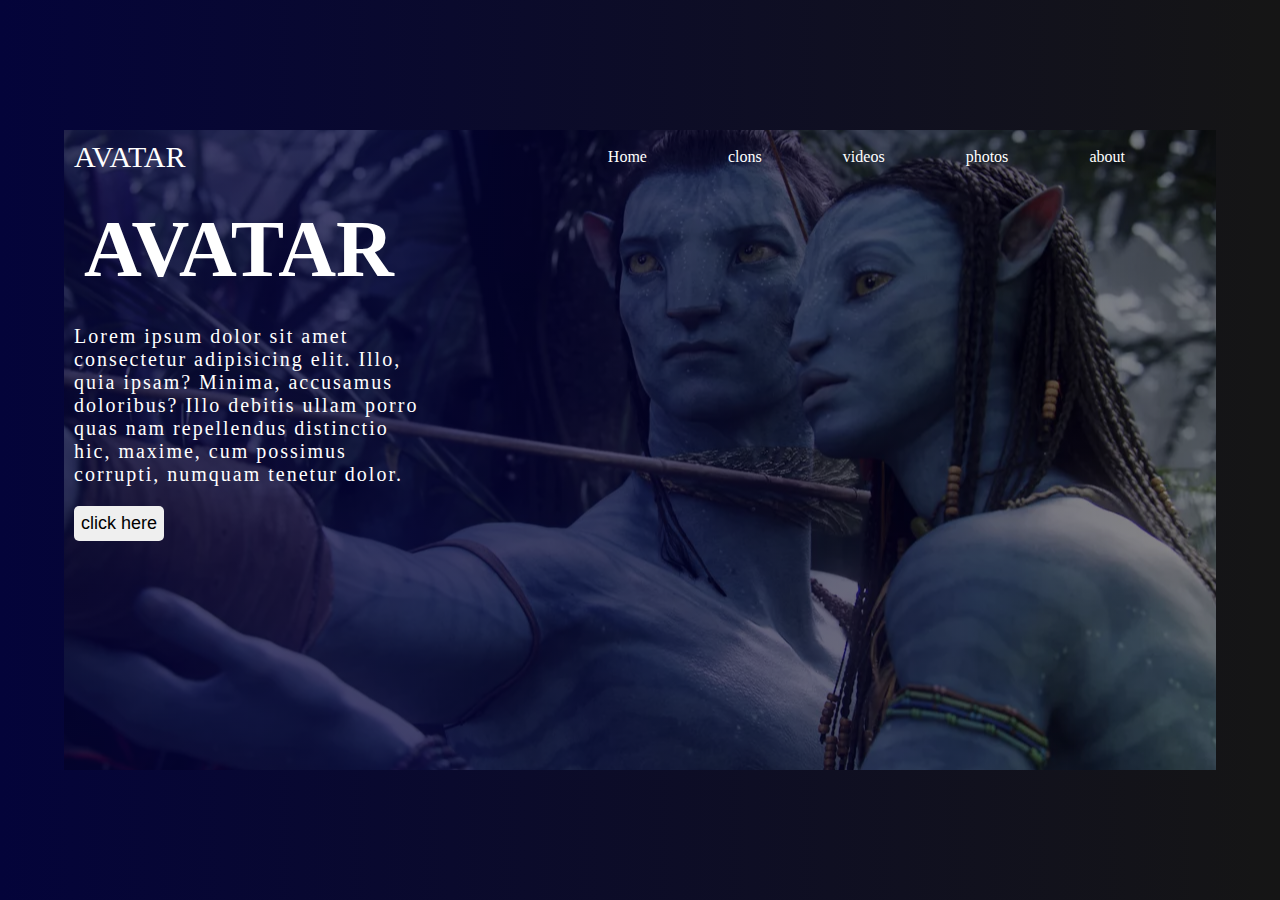
<file: menu/images/my project/index.html>
<!DOCTYPE html>
<html lang="en">
<head>
    <meta charset="UTF-8">
    <title>store</title>
  <link rel="stylesheet" href="style.css">
</head>
<body>
<div class="container">
<header>

  <a href="#" class="logo">avatar</a>
  
<ul>
  <li><a href="#">Home</a></li>
  <li><a href="#">clons</a></li>
  <li><a href="#">videos</a></li>
  <li><a href="#">photos</a></li>
  <li><a href="#">about</a></li>
</ul>



</header>
<h2>avatar</h2>
<p>Lorem ipsum dolor sit amet consectetur adipisicing elit. Illo, quia ipsam? Minima, accusamus doloribus? Illo debitis ullam porro quas nam repellendus distinctio hic, maxime, cum possimus corrupti, numquam tenetur dolor.</p>
<button >click here</button>
</div>





</body>

 

</html>
</file>
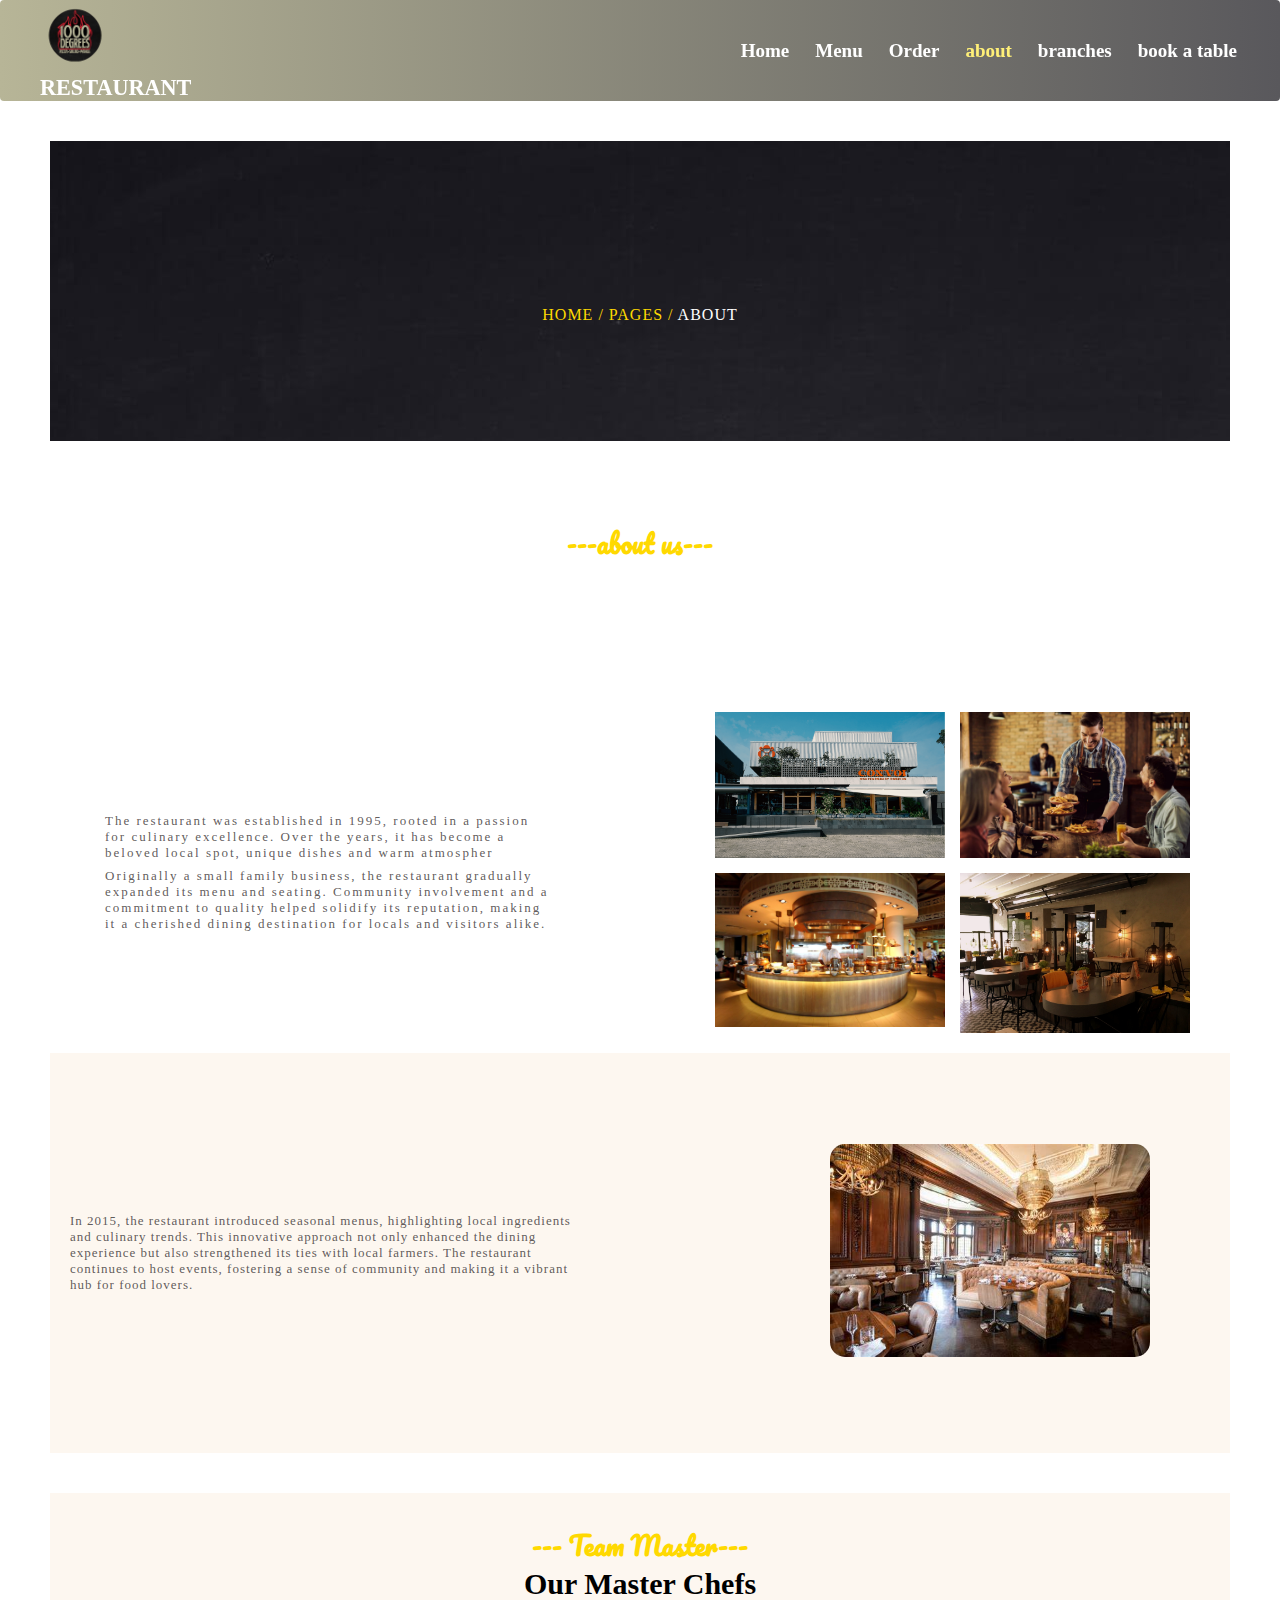
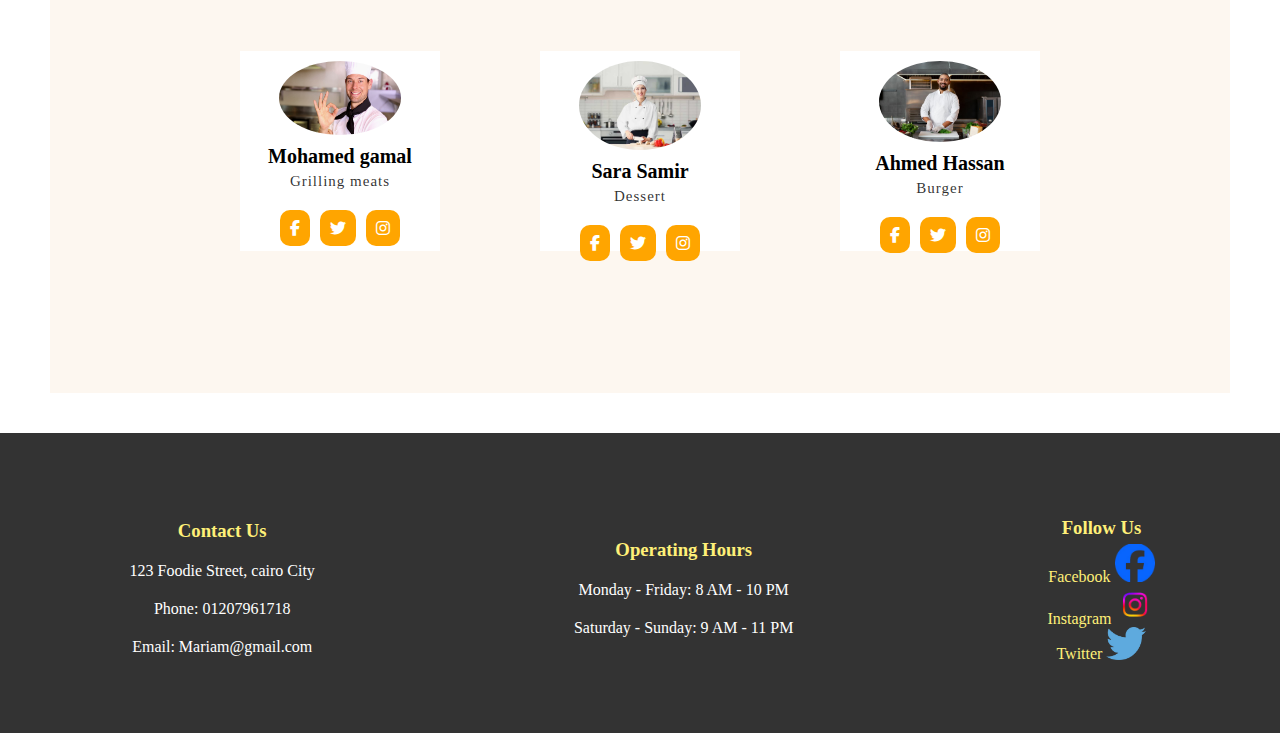
<file: about/about.html>
<!DOCTYPE html>
<html lang="en">
<head>
    <meta charset="UTF-8">
    <link rel="stylesheet" href="https://cdnjs.cloudflare.com/ajax/libs/font-awesome/6.6.0/css/all.min.css">
    <link rel="stylesheet" href="about.css">
    <title>about</title>
</head>
<body>
    <header>
        <div class="headerlogo">
            <img src="../image/logo-removebg-preview.png" class="logo">
    
            <h3>RESTAURANT</h3>
        </div>
        <nav>
            <ul>
                <li><a href="../main/Home.html">Home</a></li>
                <li><a href="../menu/menu.html">Menu</a></li>
                <li><a href="../online/Onilne_Order.html">Order</a></li>
                <li><a href="../about/about.html" class="active">about</a></li>
                <li><a href="../branches/branches.html">branches</a></li>
                <li>
                    <a href='../book a table/booking.html' id='bookTable'>book a table</a>
                </li>
    
            </ul>
        </nav>
    </header>
    <section id="about">
        
        <div class="aboutcontainer">
        
                <div class="aboutcontent">
                <h2>ABOUT</h2>
                <p><span>HOME / PAGES / </span>ABOUT</p>
                </div>
                    <div class="title">
                        <div class="aboutus">---about us---</div>
                        <h2>The Food Lover History</h2>
                        <p>More than 25+years of experience</p>
                        </div>
        <div class="abouttext">
            <div class="aboutpar">
                <p>The restaurant was established in 1995, rooted in a passion for culinary excellence. Over the years, it has become a beloved local spot,  unique dishes and warm atmospher</p>
                <p>Originally a small family business, the restaurant gradually expanded its menu and seating. Community involvement and a commitment to quality helped solidify its reputation, making it a cherished dining destination for locals and visitors alike.
                </p>
        </div>
            <div class="aboutimages">
            <img src="images/restaurant1.png">
            <img src="images/restaurant2.jpg">
            <img src="images/restaurant3.jpg">
        <img src="images/restaurant4.jpeg">
        </div>
        
        
        
        </div>
        <section class="section3">
            <div class="section3Div1">
                <p>In 2015, the restaurant introduced seasonal menus, highlighting local ingredients and culinary trends. This innovative approach not only enhanced the dining experience but also strengthened its ties with local farmers. The restaurant continues to host events, fostering a sense of community and making it a vibrant hub for food lovers.</p>
                        
            </div>
            <div class="slider">
                <img src="images/R1.jpeg" class="active">
                
            </div>
            </section>
        <div class="aboutchefs">
        <div class="title">
            <div class="aboutus">--- Team Master---</div>
        <h3>Our Master Chefs</h3>
            </div>
    <div class="chefimages">
    <div class="chef">
        <img src="images/chef4.jpg">
        <h4>Mohamed gamal</h4>
        <p>Grilling meats</p>
        <div class="icons">
        <i class="fa-brands fa-facebook-f"></i>
        <i class="fa-brands fa-twitter"></i>
        <i class="fa-brands fa-instagram"></i>
        </div>
    </div>
    <div class="chef">
        
        <img src="images/chef5.jpg">
        <h4>Sara Samir</h4>
        <p>Dessert</p>
        <div class="icons">
        <i class="fa-brands fa-facebook-f"></i>
        <i class="fa-brands fa-twitter"></i>
        <i class="fa-brands fa-instagram"></i>
        </div>
    </div>
    <div class="chef">
       
        <img src="images/chef1.jpeg">
        <h4>Ahmed Hassan</h4>
        <p>Burger</p>
         <div class="icons">
          <i class="fa-brands fa-facebook-f"></i>
          <i class="fa-brands fa-twitter"></i>
          <i class="fa-brands fa-instagram"></i>
         </div>
    </div>
    </div>
            </div>
    
        </div>
           
        

              </section>
                <footer>
                    <div class="footer-container">
                        <div class="footer-section">
                            <h3>Contact Us</h3>
                            <p>123 Foodie Street, cairo City</p>
                            <p>Phone: 01207961718</p>
                            <p>Email: Mariam@gmail.com</p>
                        </div>
                        <div class="footer-section">
                            <h3>Operating Hours</h3>
                            <p>Monday - Friday: 8 AM - 10 PM</p>
                            <p>Saturday - Sunday: 9 AM - 11 PM</p>
                        </div>
                        <div class="footer-section ">
                            <h3>Follow Us</h3>
                            <div class="links">
                                <a href="#">Facebook
                                    <img src="../image/download1-removebg-preview.png">
                                </a>
                
                                <a href="#">Instagram
                                    <img src="../image/download__1_-removebg-preview.png">
                                </a>
                
                                <a href="#">Twitter
                                    <img src="../image/Twitter_for_Educators_-_A_Document-removebg-preview.png">
                                </a>
                
                            </div>
                        </div>
                    </div>
                </footer>
              <script src="about.js"></script>
</body>
</html>
</file>
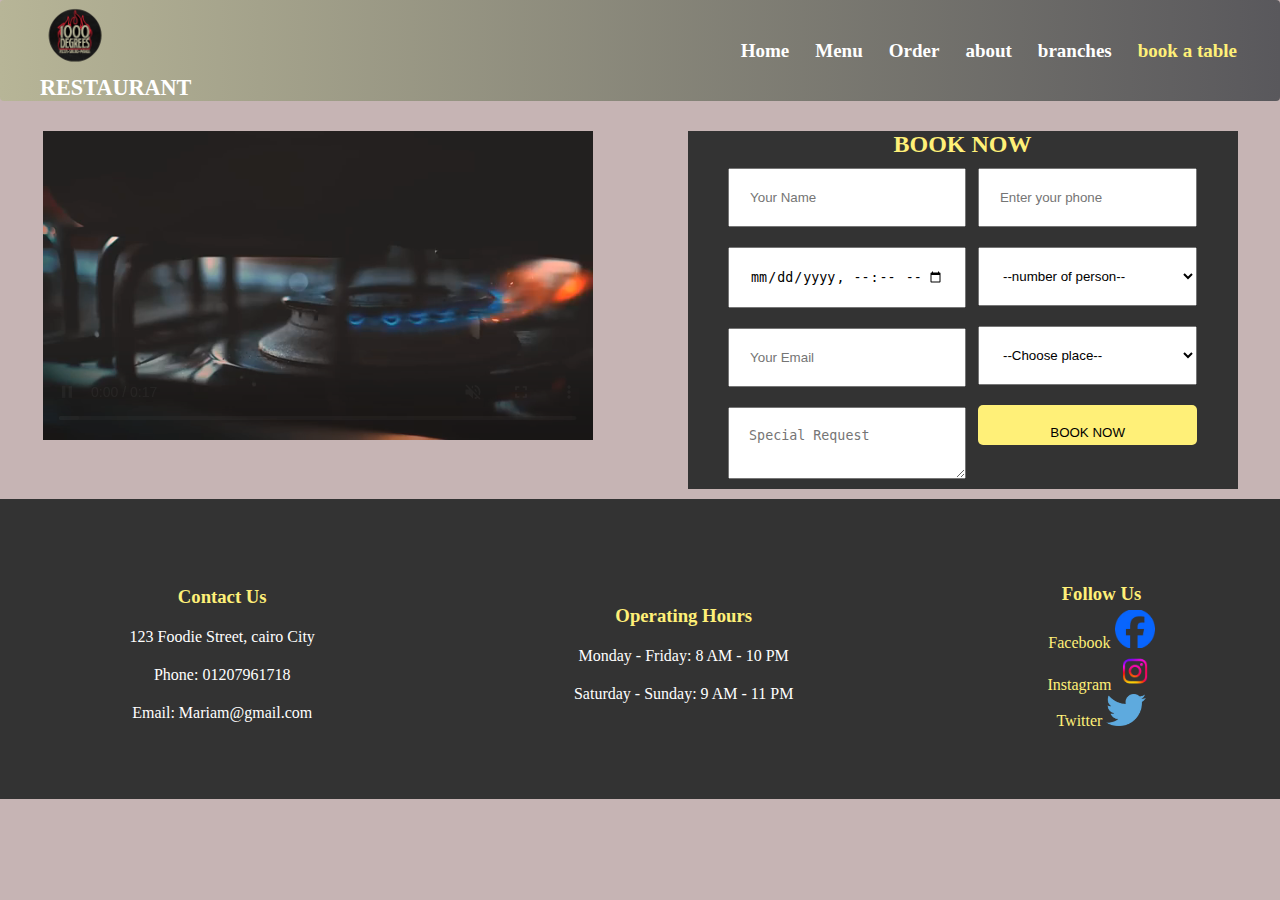
<file: book a table/booking.html>
<!DOCTYPE html>
<html lang="en">
<head>
    <meta charset="UTF-8">
    <link rel="stylesheet" href="https://cdnjs.cloudflare.com/ajax/libs/font-awesome/6.6.0/css/all.min.css">
   <link rel="stylesheet" href="booking.css">
    <title>booking</title>
</head>
<body>
    <header>
        <div>
            <img src="../image/logo-removebg-preview.png" class="logo">
    
            <h3>RESTAURANT</h3>
        </div>
        <nav>
            <ul>
                <li><a href="../main/Home.html">Home</a></li>
                <li><a href="../menu/menu.html" >Menu</a></li>
                <li><a href="../online/Onilne_Order.html">Order</a></li>
                <li><a href="../about/about.html" >about</a></li>
                <li><a href="../branches/branches.html">branches</a></li>
                <li><a href="../book a table/booking.html" id="bookTable" class="active">book a table</a></li>
            </ul>
        </nav>
    </header>
    <!-- <section id="book a table"> -->
        <section class="all "> 
            <div class="video"> 
                <video controls autoplay loop muted width="550px" >
                    <source src="./WhatsApp Video 2024-09-01 at 01.45.14_4a2a71cc.mp4" type="video/mp4">
                </video>
            </div>
            <div class="part2" >
                <p>BOOK NOW</p>
                <form id="form" >
                    <div>
                    <label id="error-message-name" style="color: red; display: none;">Please enter a valid name.</label>
                    <input type="text" placeholder="Your Name" required id="name">
                        <input type="datetime-local" placeholder="Date&Time" required>
                        <input type="email" placeholder="Your Email" required id="mail">
                    
                    
                        <textarea placeholder="Special Request" id="Special Request"></textarea>
                    </div>
                    <div>
                        <label id="error-message-phone" style="color: red; display: none;">Please enter a valid phone number.</label>
                        <input type="tel" placeholder="Enter your phone" required id="tel">
                        
                        <label id="error-message-people" style="color: red; display: none;">Please choose a valid number of people.</label>
                        <select name="number of people" required id="peoples">
                            <optgroup label="number of persons">
                                <option value="">--number of person--</option>
                                <option value="1 person">1 person</option>
                                <option value="2 persons">2 persons</option>
                                <option value="3 persons">3 persons</option>
                                <option value="4 persons">4 persons</option>
                                <option value="5 persons">5 persons</option>
                                <option value="6 persons">6 persons</option>
                            </optgroup>
                        </select>
                        <label id="error-message-place" style="color: red; display: none;">Please choose a valid place.</label>
                        <select name="what place" required id="place">
                            <optgroup label="choose place">
                                <option value="">--Choose place--</option>
                                <option value="maddi">maddi</option>
                                <option value="Assuit Residential Area">Assuit Residential Area</option>
                                <option value="cairo El-Korba">cairo El-Korba</option>
                                <option value="Fayoum City Plaza">Fayoum City Plaza</option>
                                <option value="Fayoum Lutf Allah">Fayoum Lutf Allah</option>
                                <option value="Minya New City">Minya New City</option>
                                <option value="Salah Salem Street, Cairo">Salah Salem Street, Cairo</option>
                                <option value="Zamalek">Zamalek</option>
                                <option value="Heliopolis">Heliopolis</option>
                            </optgroup>
                        </select>
                        <input type="submit" value="BOOK NOW" class="button" >
                    </div>
                </form>
            </div>
        </section>

        <footer>
            <div class="footer-container">
                <div class="footer-section">
                    <h3>Contact Us</h3>
                    <p>123 Foodie Street, cairo City</p>
                    <p>Phone: 01207961718</p>
                    <p>Email: Mariam@gmail.com</p>
                </div>
                <div class="footer-section">
                    <h3>Operating Hours</h3>
                    <p>Monday - Friday: 8 AM - 10 PM</p>
                    <p>Saturday - Sunday: 9 AM - 11 PM</p>
                </div>
                <div class="footer-section ">
                    <h3>Follow Us</h3>
                    <div class="links">
                        <a href="#">Facebook
                            <img src="../image/download1-removebg-preview.png">
                        </a>
        
                        <a href="#">Instagram
                            <img src="../image/download__1_-removebg-preview.png">
                        </a>
        
                        <a href="#">Twitter
                            <img src="../image/Twitter_for_Educators_-_A_Document-removebg-preview.png">
                        </a>
        
                    </div>
                </div>
            </div>
        </footer>
    <script src="booking.js"></script>
</body>
</html>
</file>
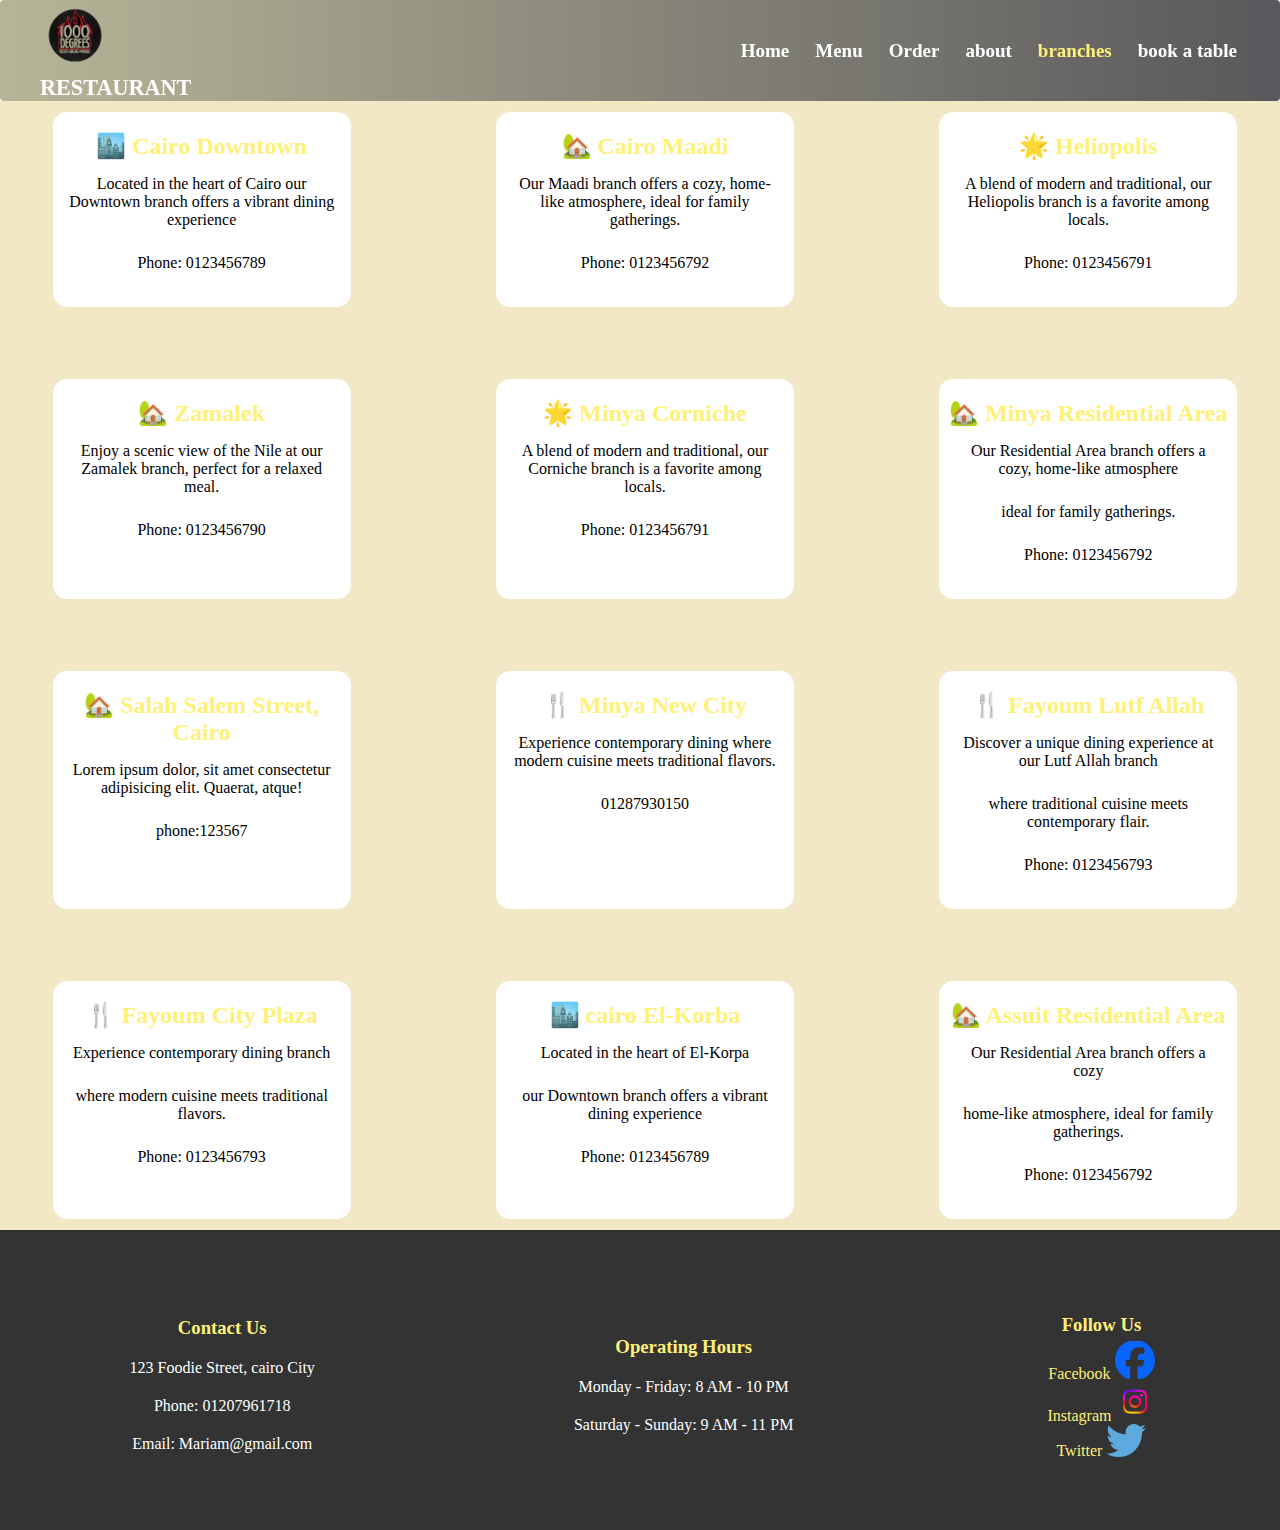
<file: branches/branches.html>
<!DOCTYPE html>
<html lang="en">

<head>
    <meta charset="UTF-8">
    <meta name="viewport" content="width=device-width, initial-scale=1.0">
    <title>Fantastic Restaurant Branches</title>
    <link rel="stylesheet" href="https://cdnjs.cloudflare.com/ajax/libs/font-awesome/6.6.0/css/all.min.css">
    <link rel="stylesheet" href="branches.css">
</head>

<body>
    <header>
        <div>
            <img src="../image/logo-removebg-preview.png" class="logo">
    
            <h3>RESTAURANT</h3>
        </div>
        <nav>
            <ul>
                <li><a href="../main/Home.html" >Home</a></li>
                <li><a href="../menu/menu.html">Menu</a></li>
                <li><a href="../online/Onilne_Order.html">Order</a></li>
                <li><a href="../about/about.html">about</a></li>
                <li><a href="../branches/branches.html" class="active">branches</a></li>
                <li><a href="../book a table/booking.html" id="bookTable">book a table</a></li>
            </ul>
        </nav>
    </header>
    <main class="main">
        <div class="branch">
            <h2>🏙️ Cairo Downtown</h2>
            <p>Located in the heart of Cairo our Downtown branch offers a vibrant dining experience</p>
            <p>Phone: 0123456789</p>
        </div>
        <div class="branch">
            <h2>🏡 Cairo Maadi</h2>
            <p>Our Maadi branch offers a cozy, home-like atmosphere, ideal for family gatherings.</p>
            <p>Phone: 0123456792</p>
        </div>
        <div class="branch">
            <h2>🌟 Heliopolis</h2>
            <p>A blend of modern and traditional, our Heliopolis branch is a favorite among locals.</p>
            <p>Phone: 0123456791</p>
        </div>
        <div class="branch">
            <h2> 🏡  Zamalek</h2>
            <p>Enjoy a scenic view of the Nile at our Zamalek branch, perfect for a relaxed meal.</p>
            <p>Phone: 0123456790</p>
        </div>
        <div class="branch">
            <h2>🌟 Minya Corniche</h2>
            <p>A blend of modern and traditional, our Corniche branch is a favorite among locals.</p>
            <p>Phone: 0123456791</p>
        </div>
        <div class="branch">
            <h2>🏡 Minya Residential Area</h2>
            <p>Our Residential Area branch offers a cozy, home-like atmosphere</p><p>ideal for family gatherings.</p>
            <p>Phone: 0123456792</p>
        </div>
        <div class="branch">
            <h2> 🏡 Salah Salem Street, Cairo</h2>
            <p>Lorem ipsum dolor, sit amet consectetur adipisicing elit. Quaerat, atque!</p>
            <p>phone:123567</p>
        </div>
        <div class="branch">
            <h2>🍴 Minya New City</h2>
            <p>Experience contemporary dining where modern cuisine meets traditional flavors.</p>
            <p>01287930150</p>
        </div>
         <div class="branch">
            <h2>🍴 Fayoum Lutf Allah</h2>
            <p>Discover a unique dining experience at our Lutf Allah branch</p><p> where traditional cuisine meets contemporary flair.</p>
            <p>Phone: 0123456793</p>
        </div>
        <div class="branch">
            <h2>🍴 Fayoum City Plaza</h2>
            <p>Experience contemporary dining branch</p>
            <p> where modern cuisine meets traditional flavors.</p>
            <p>Phone: 0123456793</p>
        </div>
        <div class="branch">
            <h2>🏙️  cairo El-Korba </h2>
            <p>Located in the heart of El-Korpa </p>
            <p>our Downtown branch offers a vibrant dining experience</p>
            <p>Phone: 0123456789</p>
        </div>
        <div class="branch">
            <h2>🏡 Assuit Residential Area</h2>
            <p>Our Residential Area branch offers a cozy</p>
        <p>home-like atmosphere, ideal for family gatherings.</p>
            <p>Phone: 0123456792</p>
        </div>
    
    </main>

    <footer>
    <div class="footer-container">
        <div class="footer-section">
            <h3>Contact Us</h3>
            <p>123 Foodie Street, cairo City</p>
            <p>Phone: 01207961718</p>
            <p>Email: Mariam@gmail.com</p>
        </div>
        <div class="footer-section">
            <h3>Operating Hours</h3>
            <p>Monday - Friday: 8 AM - 10 PM</p>
            <p>Saturday - Sunday: 9 AM - 11 PM</p>
        </div>
        <div class="footer-section ">
            <h3>Follow Us</h3>
            <div class="links">
                <a href="#">Facebook
                    <img src="../image/download1-removebg-preview.png">
                </a>
    
                <a href="#">Instagram
                    <img src="../image/download__1_-removebg-preview.png">
                </a>
    
                <a href="#">Twitter
                    <img src="../image/Twitter_for_Educators_-_A_Document-removebg-preview.png">
                </a>
    
            </div>
        </div>
    </div>
    </footer>

    
    <script src="branches.js"></script>
</body>

</html>
</file>
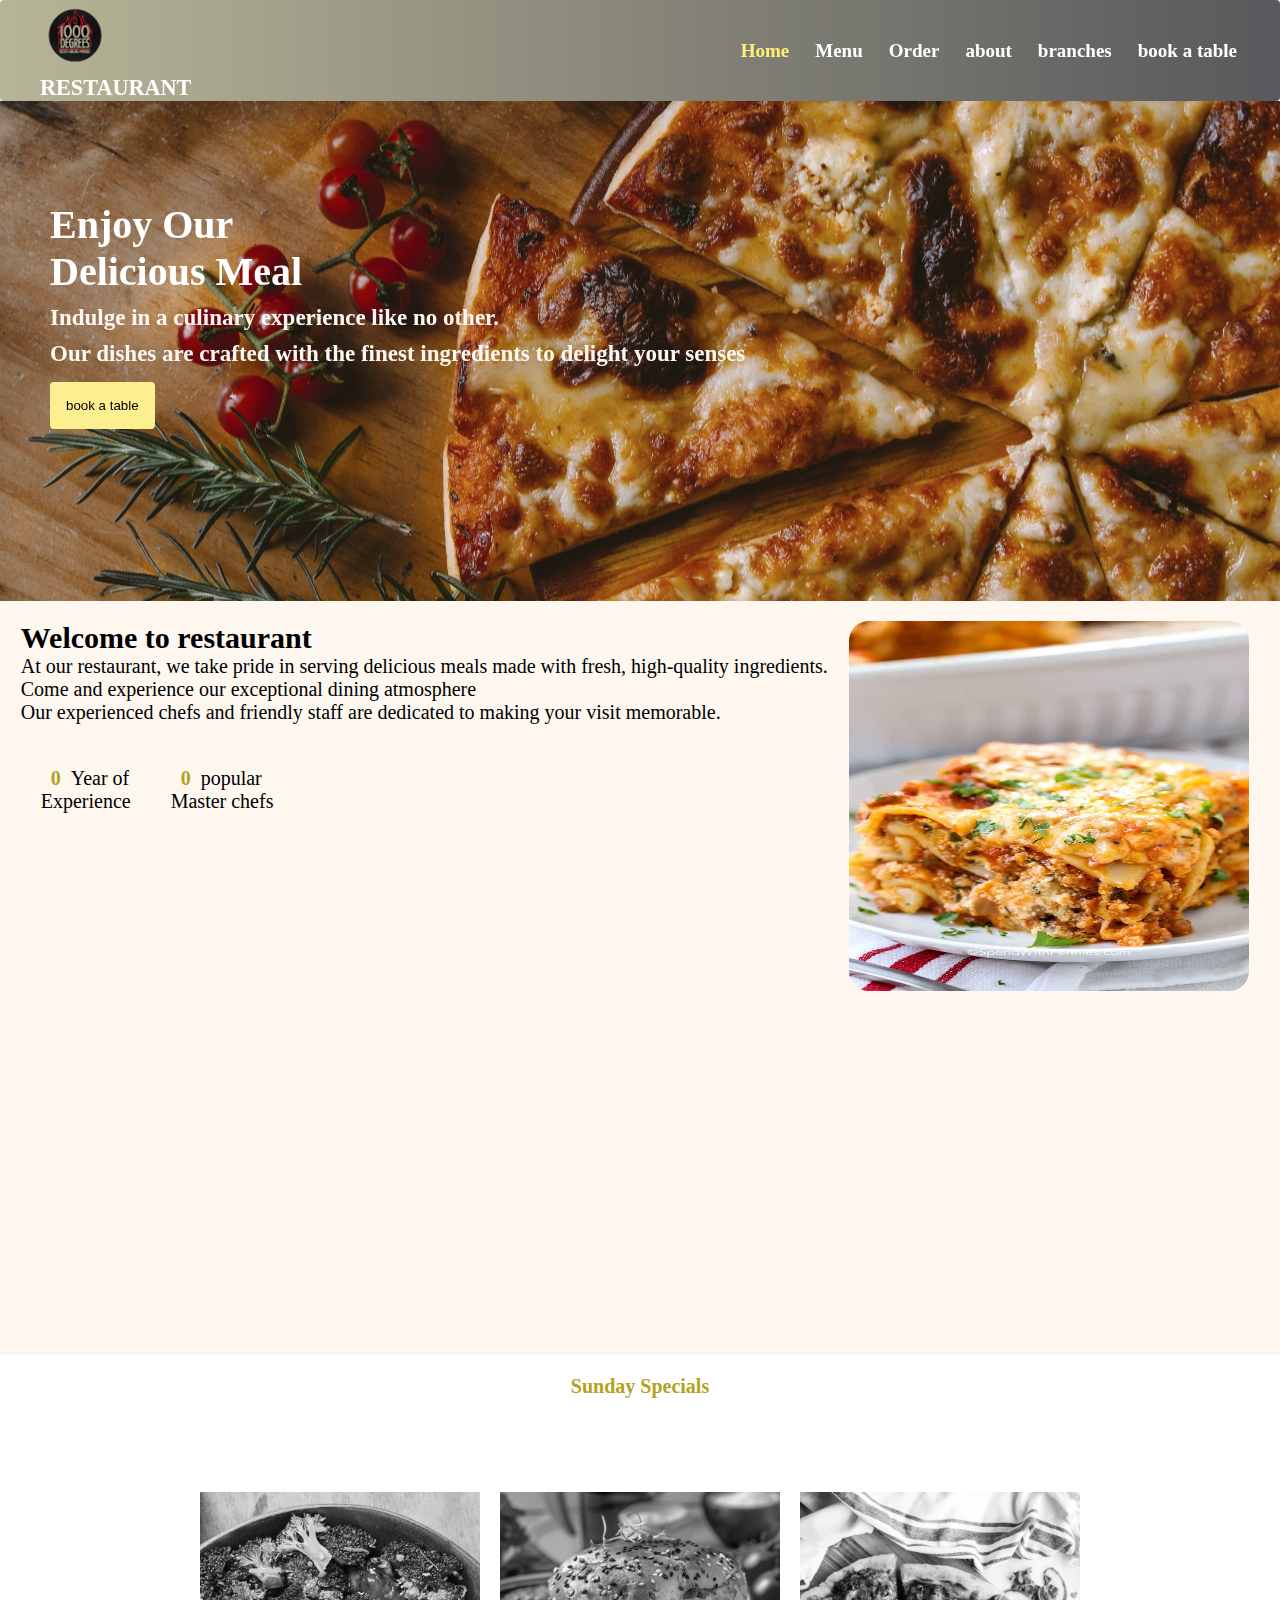
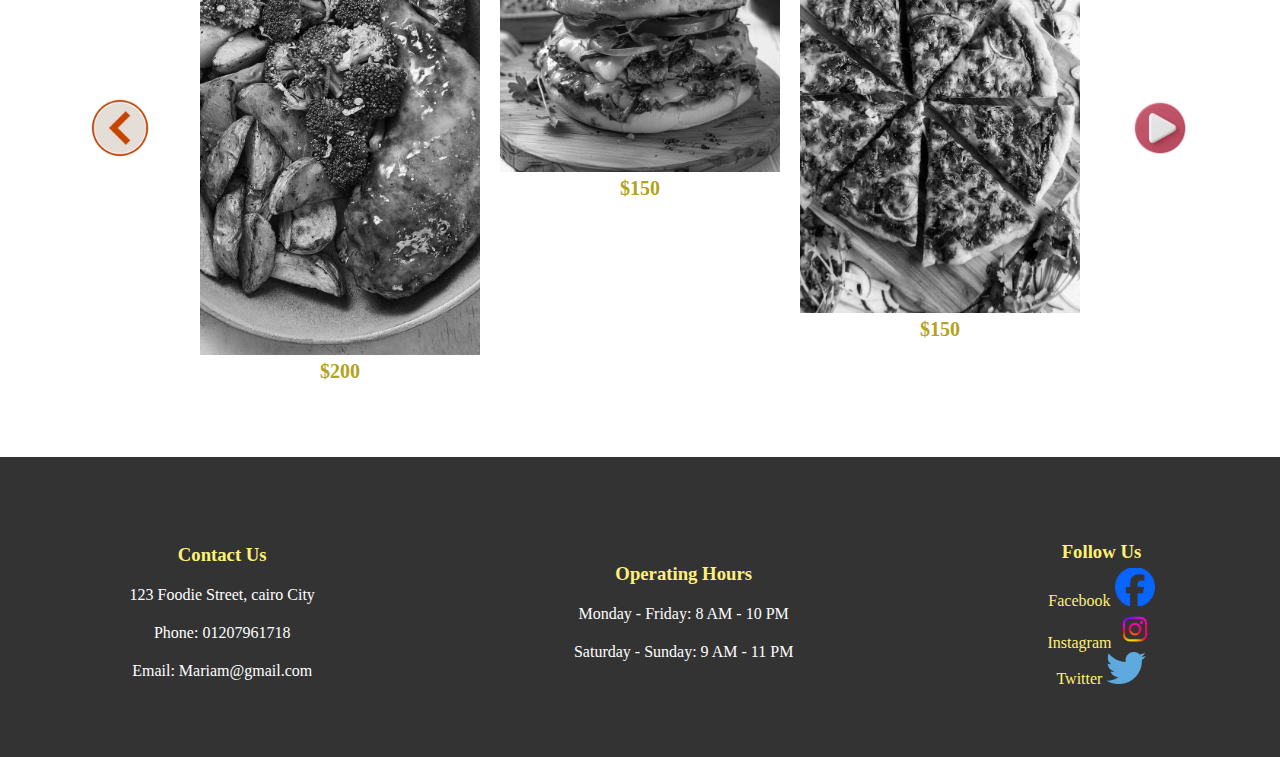
<file: main/Home.html>
<!DOCTYPE html>
<html lang="en">
<head>
    <meta charset="UTF-8">
    <meta name="viewport" content="width=device-width, initial-scale=1.0">
    <link rel="stylesheet" href="style.css">
    <link rel="stylesheet" href="https://cdnjs.cloudflare.com/ajax/libs/font-awesome/6.6.0/css/all.min.css">
    <title>Welcome in restaurant</title>
</head>
<body>
        <header>
        <div >
        <img src="../image/logo-removebg-preview.png" class="logo" >
         
 <h3>RESTAURANT</h3>
        </div>
        <nav>
            <ul>
                <li><a href="../main/Home.html" class="active">Home</a></li>
                <li><a  href="../menu/menu.html">Menu</a></li>
                <li><a  href="../online/Onilne_Order.html">Order</a></li>
                <li><a  href="../about/about.html">about</a></li>
                <li><a  href="../branches/branches.html">branches</a></li>
<li>
  <a href='../book a table/booking.html' id='bookTable'>book a table</a>
</li>

            </ul>
        </nav>
    </header>

    <section id="section1" class="section1">
        <div class="div1-section1">
        <h2 id="heading">Enjoy Our <br>Delicious Meal</h2>
        <p>Indulge in a culinary experience like no other.</p>
        <p> Our dishes are crafted with the finest ingredients to delight your
        senses</p>
    <button class="button-section1"><a href="../book a table/booking.html"> book a table</a></button>    
    </div>
        <!-- <div> <img src="..\image\offer2.png" id="photo"></div> -->
         <!-- <button class="scroll"> mm</button> -->
<!-- </div> -->
</section>
    <section class="section3">
        <div class="section3Div1">
            <h2>Welcome to restaurant</h2>
            <p>At our restaurant, we take pride in serving delicious meals made with fresh, high-quality ingredients. </p>
                <p>Come and experience our exceptional dining atmosphere</p>
        <p>Our experienced chefs and friendly staff are dedicated to making your visit memorable.</p>   
                <br>
                <div class="aboutExperience">
                    <p class="experience">
                        <span class="experience1">0</span>Year of<br>Experience <p>
                    <p class="masterCHef"><span class="masterCHef1">0</span>popular<br>Master chefs</p>
                </div>
        </div>
        <div>
            <div class="slider"><img src="../image/4.jpeg"></div>
            <!-- <img src="..\image\offer2.png" id="photo"> -->
        </div>
    
    </section>
<section class="section2">
<div class='AboutAllSection2'>
    <img src="../image/Master_Chef_Logo_Design_Vector_Template-removebg-preview.png">
<h3>master chefs</h3>
    <p>Our team of master chefs brings years of experience and creativity to each dish, ensuring every meal is a culinary
    masterpiece</p>
</div>

<div class="AboutAllSection2">
        <img src="../image/Chef_cook_food_gold_logo_vector_image_on_VectorStock-removebg-preview.png">
        <h3>
            Quality food
        </h3>
        <p>We are committed to using only the freshest, highest-quality ingredients in every dish we prepare</p>
</div>
<div class="AboutAllSection2"><img src="../image/Free_Vector___Order_now_banner-removebg-preview.png">
<h3>
    Online Order
</h3>
<p>Order your favorite meals online for delivery or pickup. Enjoy the convenience of dining at home with our online
ordering service</p></div>
<div class="AboutAllSection2">
    <img src="../image/Free_Vector___Twenty_four_service-removebg-preview.png">
<h3>
    24/7 service
</h3>
<p>We are here to serve you around the clock, offering our delicious menu 24/7 for your convenience </p></div>


    </section>
    <p class="offers">Sunday Specials</p>
    <div class="gallery-wrap">
    
        <img src="../image/prev.png" id="backbtn">
        <div class="gallery">
    <div>
        <span class="price"><img src="../image/3.jpeg" alt="error">$200</span>
        <span class="price"><img src="../image/Pizza Burger Recipe (Elevate Your Taste Buds).jpeg" alt="error">$150</span>
        <span class="price"><img src="../image/Cheesy BBQ Chicken Pizza.jpeg" alt="error">$150</span>
    </div>
    <div>
        <span class="price"><img src="../image/10.jpeg" alt="error">$150</span>
        <span class="price"><img src="../image/Roasted_Chicken_with_Garlic_and_Herbs-removebg-preview.png" alt="error">$300</span>
        <span class="price"><img src="../image/13.jpeg" alt="error">$200</span>
    </div>
</div>
        <img src="../image/next.png" id="nextbtn">
    </div>

    <footer>
        <div class="footer-container">
            <div class="footer-section">
                <h3>Contact Us</h3>
                <p>123 Foodie Street, cairo City</p>
                <p>Phone: 01207961718</p>
                <p>Email: Mariam@gmail.com</p>
            </div>
            <div class="footer-section">
                <h3>Operating Hours</h3>
                <p>Monday - Friday: 8 AM - 10 PM</p>
                <p>Saturday - Sunday: 9 AM - 11 PM</p>
            </div>
            <div class="footer-section ">
                <h3>Follow Us</h3>
    <div class="links">
                <a href="#">Facebook <img src="../image/download1-removebg-preview.png"></a>
    
                <a href="#">Instagram
                    <img src="../image/download__1_-removebg-preview.png">
                </a>
    
                <a href="#">Twitter
                    <img src="../image/Twitter_for_Educators_-_A_Document-removebg-preview.png">
                </a>
    
    </div>
            </div>
        </div>
    </footer>

        <script src="inde.js"></script>
</body>
</html>
</file>
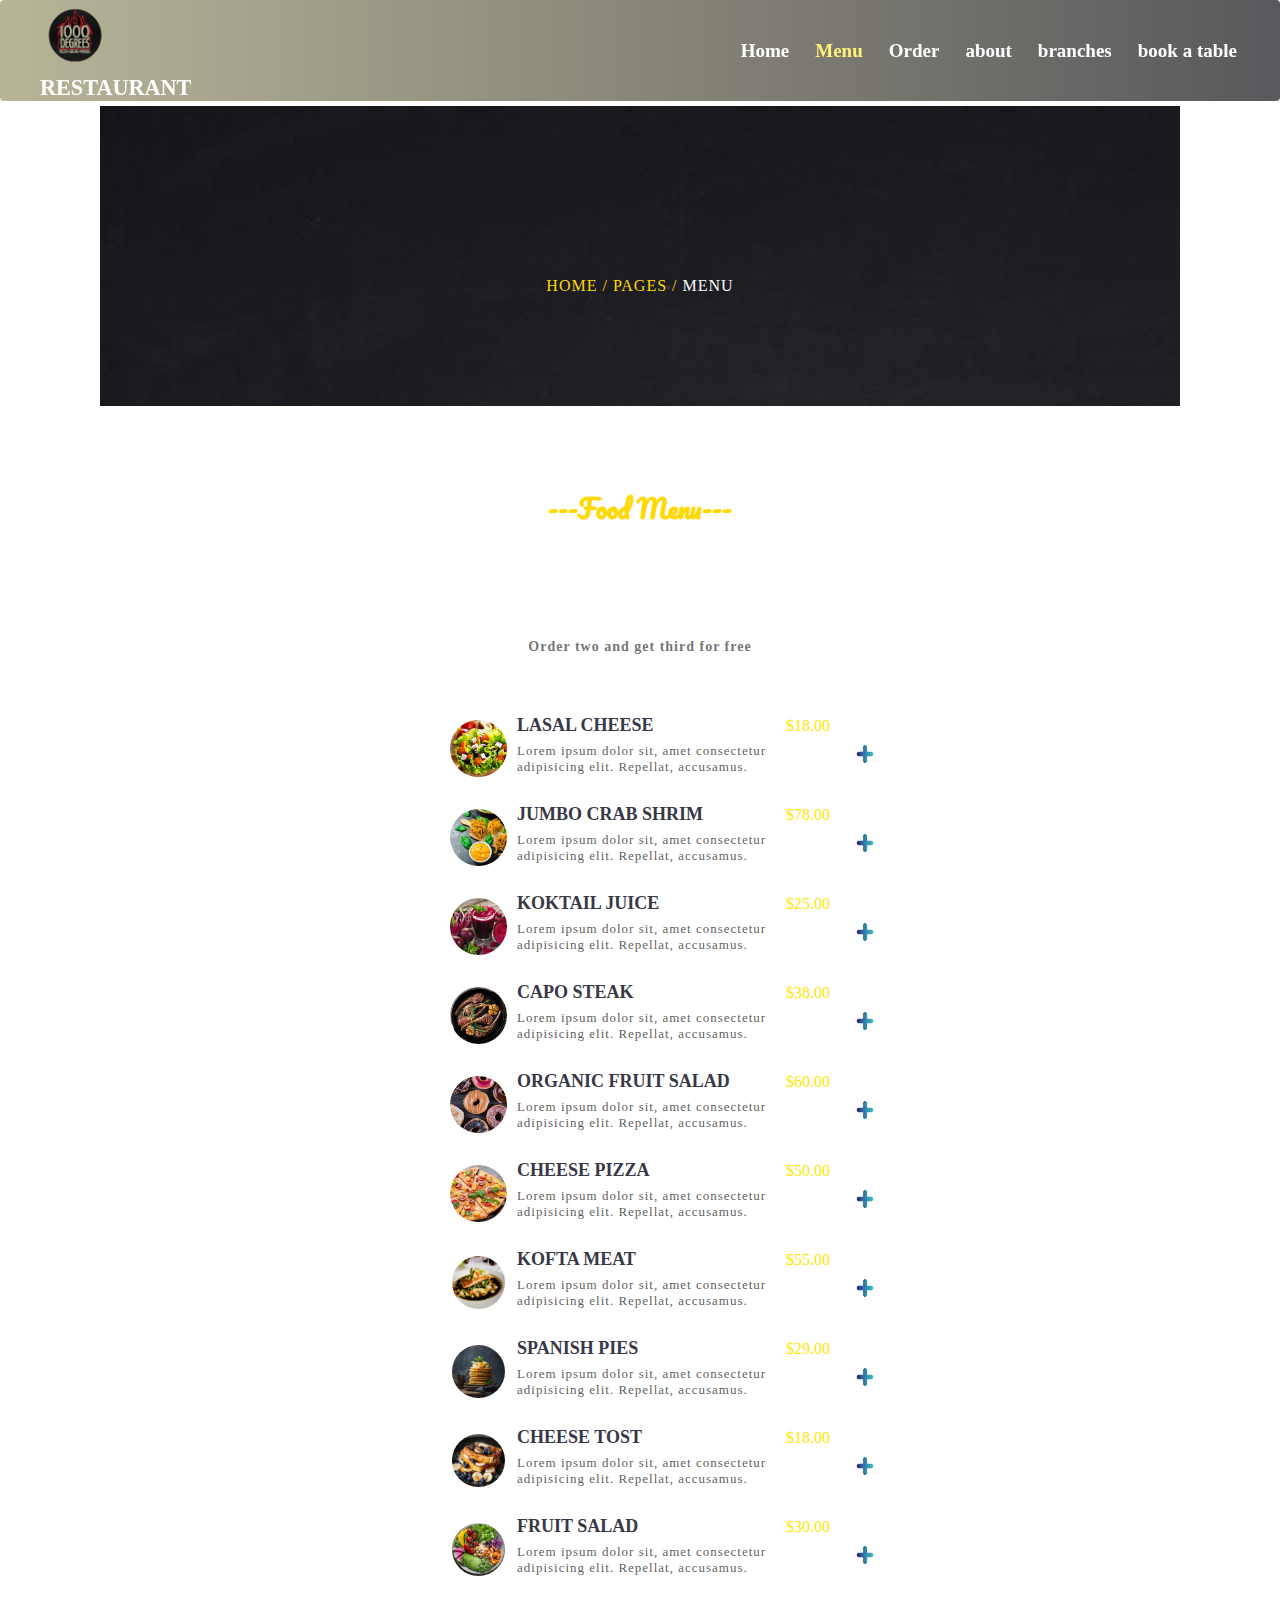
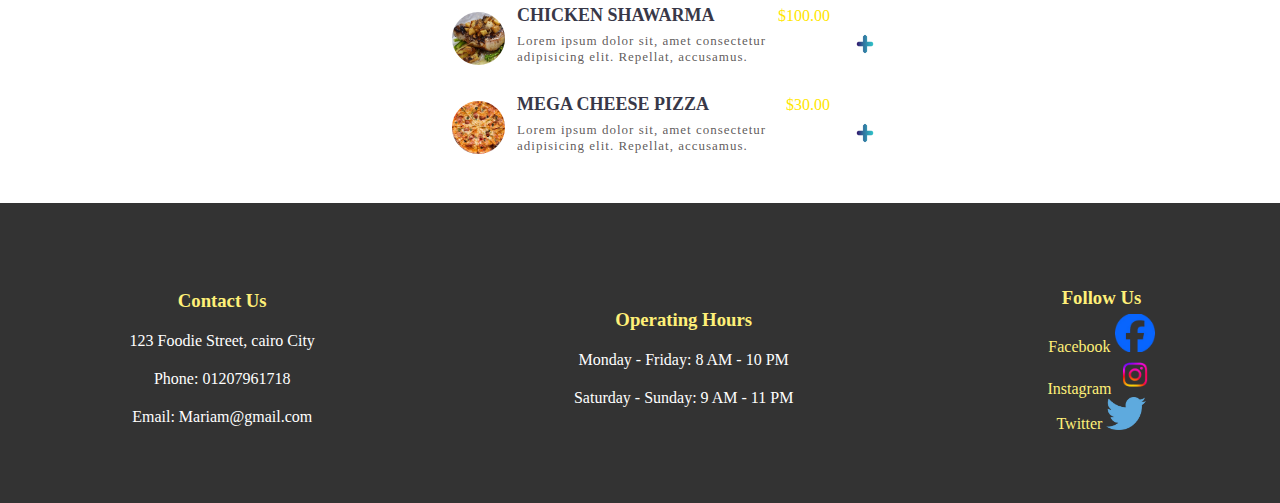
<file: menu/menu.html>
<!DOCTYPE html>
<html lang="en">
<head>
    <meta charset="UTF-8">
    <link rel="stylesheet" href="https://cdnjs.cloudflare.com/ajax/libs/font-awesome/6.6.0/css/all.min.css">
    <link rel="stylesheet" href="menu.css">
    <script src="jjss.js"></script>
    <title>menu</title>
</head>
<body>
        <header>
            <div>
                <img src="../image/logo-removebg-preview.png" class="logo">
        
                <h3>RESTAURANT</h3>
            </div>
            <nav>
                <ul>
                    <li><a href="../main/Home.html">Home</a></li>
                    <li><a href="../menu/menu.html" class="active">Menu</a></li>
                    <li><a href="../online/Onilne_Order.html">Order</a></li>
                    <li><a href="../about/about.html">about</a></li>
                    <li><a href="../branches/branches.html">branches</a></li>
                    <li>
                        <a href='../book a table/booking.html' id='bookTable'>book a table</a>
                    </li>
        
                </ul>
            </nav>
        </header>
    <section id="menu">
    
        <div class="menucontainer">
            
        <div class="foodmenu">
            <h2>Food Menu</h2>
            <p><span>HOME / PAGES / </span>MENU</p>
           </div>
                <div class="title">
                    <div class="afoodmenu">---Food Menu---</div>
                    <h2>Our Special Menu</h2>
                    <p>Order two and get third for free</p>
                    
                    </div>
                <div class="menuimages">
        <div class="box1">
        <div id="elementToCopy1"  class="food">
            <img src="images/food1.png">
            <div class="menutext">
                <div class="menuprice">
            <h3>LASAL CHEESE</h3>
            <span>$18.00</span>
                    </div>
                    <p>Lorem ipsum dolor sit, amet consectetur adipisicing elit. Repellat, accusamus.</p>
                </div>
</div>
<input type="image" id="plus" src="imgs/pngtree-vector-plus-icon-png-image_5169416.jpg" onclick="copyContent(1)">


        <div id="elementToCopy2" class="food">
            <img src="images/food2.png">
            <div class="menutext">
                <div class="menuprice">
            <h3>JUMBO CRAB SHRIM</h3>
            <span>$78.00</span>
            </div>
            <p>Lorem ipsum dolor sit, amet consectetur adipisicing elit. Repellat, accusamus.</p>
        </div>
        </div>
        <input type="image" id="plus" src="imgs/pngtree-vector-plus-icon-png-image_5169416.jpg" onclick="copyContent(2)">



        <div id="elementToCopy3" class="food">
            <img src="images/food3.png">
            <div class="menutext">
                <div class="menuprice">
            <h3>KOKTAIL JUICE</h3>
            <span>$25.00</span>
            </div>
            <p>Lorem ipsum dolor sit, amet consectetur adipisicing elit. Repellat, accusamus.</p>
        </div>
        </div>
            <input type="image" id="plus" src="imgs/pngtree-vector-plus-icon-png-image_5169416.jpg" onclick="copyContent(3)">   
            
            
        <div id="elementToCopy4" class="food">
            <img src="images/food4.png">
            <div class="menutext">
                <div class="menuprice">
            <h3>CAPO STEAK</h3>
            <span>$38.00</span>
            </div>
            <p>Lorem ipsum dolor sit, amet consectetur adipisicing elit. Repellat, accusamus.</p>
        </div>
        </div>
            <input type="image" id="plus" src="imgs/pngtree-vector-plus-icon-png-image_5169416.jpg" onclick="copyContent(4)">  
            
            
        <div id="elementToCopy5" class="food">
            <img src="images/food5.png">
            <div class="menutext">
                <div class="menuprice">
            <h3>ORGANIC FRUIT SALAD</h3>
            <span>$60.00</span>
            </div>
            <p>Lorem ipsum dolor sit, amet consectetur adipisicing elit. Repellat, accusamus.</p>
           </div>
           </div>
            <input type="image" id="plus" src="imgs/pngtree-vector-plus-icon-png-image_5169416.jpg" onclick="copyContent(5)">   

            
           <div id="elementToCopy6" class="food">
            <img src="images/food6.png">
            <div class="menutext">
                <div class="menuprice">
            <h3>CHEESE PIZZA</h3>
            <span>$50.00</span>
            </div>
            <p>Lorem ipsum dolor sit, amet consectetur adipisicing elit. Repellat, accusamus.</p>
           </div>
           </div>
            <input type="image" id="plus" src="imgs/pngtree-vector-plus-icon-png-image_5169416.jpg" onclick="copyContent(6)">           
          </div>


         <div class="box2">
           <div id="elementToCopy7" class="food">
            <img src="images/food7.jpeg">
            <div class="menutext">
                <div class="menuprice">
            <h3>KOFTA MEAT</h3>
            <span>$55.00</span>
            </div>
            <p>Lorem ipsum dolor sit, amet consectetur adipisicing elit. Repellat, accusamus.</p>
           </div>
           </div>
            <input type="image" id="plus" src="imgs/pngtree-vector-plus-icon-png-image_5169416.jpg" onclick="copyContent(7)">
            
            
           <div id="elementToCopy8" class="food">
            <img src="images/food8.jpeg">
            <div class="menutext">
                <div class="menuprice">
            <h3>SPANISH PIES</h3>
            <span>$29.00</span>
            </div>
            <p>Lorem ipsum dolor sit, amet consectetur adipisicing elit. Repellat, accusamus.</p>
           </div>
           </div>
            <input type="image" id="plus" src="imgs/pngtree-vector-plus-icon-png-image_5169416.jpg" onclick="copyContent(8)">
            
            
           <div id="elementToCopy9" class="food">
            <img src="images/food9.jpeg">
            <div class="menutext">
                <div class="menuprice">
            <h3>CHEESE TOST</h3>
            <span>$18.00</span>
            </div>
            <p>Lorem ipsum dolor sit, amet consectetur adipisicing elit. Repellat, accusamus.</p>
           </div>
           </div>
        <input type="image" id="plus" src="imgs/pngtree-vector-plus-icon-png-image_5169416.jpg" onclick="copyContent(9)">


           <div id="elementToCopy10" class="food">
            <img src="images/food10.jpeg">
            <div class="menutext">
                <div class="menuprice">
                    
            <h3>FRUIT SALAD</h3>
            <span>$30.00</span>
            </div>
            <p>Lorem ipsum dolor sit, amet consectetur adipisicing elit. Repellat, accusamus.</p>
           </div>
           </div>
            <input type="image" id="plus" src="imgs/pngtree-vector-plus-icon-png-image_5169416.jpg" onclick="copyContent(10)">
            
            
           <div id="elementToCopy11" class="food">
            <img src="images/food11.jpeg">
            <div class="menutext">
            <div class="menuprice">
            <h3>CHICKEN SHAWARMA</h3>
            <span>$100.00</span>
            </div>
            <p>Lorem ipsum dolor sit, amet consectetur adipisicing elit. Repellat, accusamus.</p>
           </div>
           </div>
            <input type="image" id="plus" src="imgs/pngtree-vector-plus-icon-png-image_5169416.jpg" onclick="copyContent(11)">
            
            
           <div id="elementToCopy12" class="food">
            <img src="images/food12.jpeg">
            <div class="menutext">
                <div class="menuprice">
            <h3>MEGA CHEESE PIZZA</h3>
            <span>$30.00</span>
            </div>
            <p>Lorem ipsum dolor sit, amet consectetur adipisicing elit. Repellat, accusamus.</p>
           </div>
           </div>
            <input type="image" id="plus" src="imgs/pngtree-vector-plus-icon-png-image_5169416.jpg" onclick="copyContent(12)">           
           </div>

         </div>
                 
        
                </div>
                
        </section>
<footer>
    <div class="footer-container">
        <div class="footer-section">
            <h3>Contact Us</h3>
            <p>123 Foodie Street, cairo City</p>
            <p>Phone: 01207961718</p>
            <p>Email: Mariam@gmail.com</p>
        </div>
        <div class="footer-section">
            <h3>Operating Hours</h3>
            <p>Monday - Friday: 8 AM - 10 PM</p>
            <p>Saturday - Sunday: 9 AM - 11 PM</p>
        </div>
        <div class="footer-section ">
            <h3>Follow Us</h3>
            <div class="links">
                <a href="#">Facebook
                    <img src="../image/download1-removebg-preview.png">
                </a>

                <a href="#">Instagram
                    <img src="../image/download__1_-removebg-preview.png">
                </a>

                <a href="#">Twitter
                    <img src="../image/Twitter_for_Educators_-_A_Document-removebg-preview.png">
                </a>

            </div>
        </div>
    </div>
</footer>

</body>
</html>
</file>
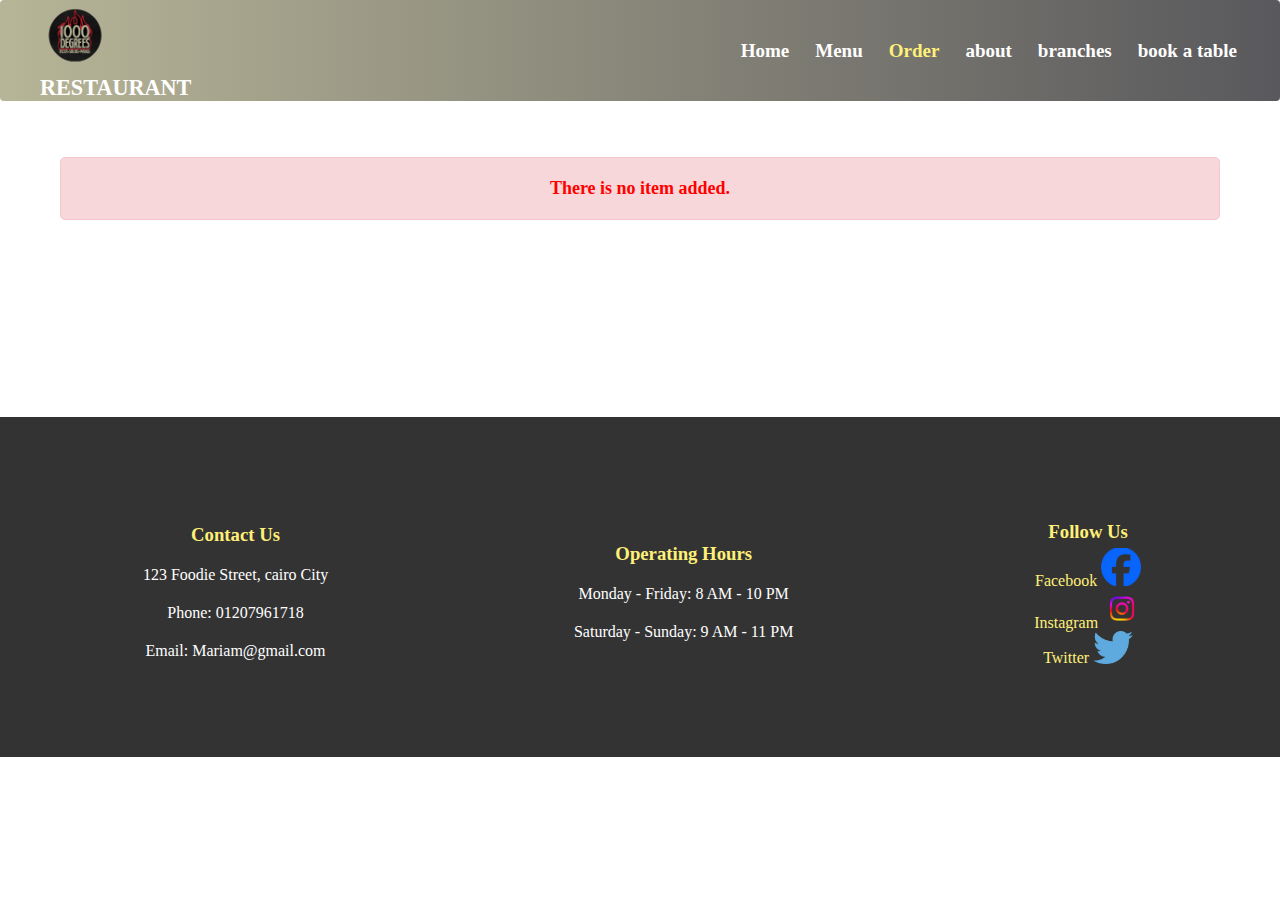
<file: online/Onilne_Order.html>
<!DOCTYPE html>
<html lang="en">
<head>
    <meta charset="UTF-8">
    <meta name="viewport" content="width=device-width, initial-scale=1.0">
    <title>Online Order</title>
    <link rel="stylesheet" href="style.css">
    <style>
                .dynamic-content {
            border: 1px solid #ccc;
            padding: 10px;
            margin: 10px 0;
            position: relative;
        }
        .counter-display {
            display: block;
            margin-bottom: 10px;
        }
        .increment-button, .decrement-button, .clear-button, .clear-all-button {
            margin-right: 5px;
        }
        .clear-all-button {
            margin-top: 10px;
        }
        .no-items-message {
            font-weight: bold;
            color: #f00;
        }
    </style>
</head>
<body>
<header>
    <div>
        <img src="../image/logo-removebg-preview.png" class="logo" alt="Logo">
        <h3>RESTAURANT</h3>
    </div>
    <nav>
        <ul>
            <li><a href="../main/Home.html" >Home</a></li>
            <li><a href="../menu/menu.html">Menu</a></li>
            <li><a href="#" class="active">Order</a></li>
            <li><a href="../about/about.html">about</a></li>
            <li><a href="../branches/branches.html">branches</a></li>
            <li><a href='../book a table/booking.html' id='bookTable'>book a table</a></li>
        </ul>
    </nav>
</header>

<br><br>
<div id="container">
    <div id="destination">
    </div>
</div>

<div id="btnnext" style="display: none;">
    <input type="button" name="next" value="Next" class="next" onclick="window.open('payment.html', '_bank');">
</div>

<footer>
    <div class="footer-container">
        <div class="footer-section">
            <h3>Contact Us</h3>
            <p>123 Foodie Street, cairo City</p>
            <p>Phone: 01207961718</p>
            <p>Email: Mariam@gmail.com</p>
        </div>
        <div class="footer-section">
            <h3>Operating Hours</h3>
            <p>Monday - Friday: 8 AM - 10 PM</p>
            <p>Saturday - Sunday: 9 AM - 11 PM</p>
        </div>
        <div class="footer-section ">
            <h3>Follow Us</h3>
            <div class="links">
                <a href="#">Facebook
                    <img src="../image/download1-removebg-preview.png">
                </a>

                <a href="#">Instagram
                    <img src="../image/download__1_-removebg-preview.png">
                </a>

                <a href="#">Twitter
                    <img src="../image/Twitter_for_Educators_-_A_Document-removebg-preview.png">
                </a>

            </div>
        </div>
    </div>
</footer>

<script>
    window.onload = function() {
        let destination = document.getElementById("destination");
        let nextButton = document.getElementById("btnnext");

        function loadItems() {
            destination.innerHTML = '';
            let hasItems = false; 

            let noItemsMessage = document.querySelector('.no-items-message');
            if (noItemsMessage) {
                noItemsMessage.remove();
            }

            for (let i = 1; i <= 12; i++) {
                let content = localStorage.getItem("copiedContent" + i);
                let count = localStorage.getItem("itemCount" + i) || 1;
                
                if (content) {
                    hasItems = true;
                    
                    let container = document.createElement("div");
                    container.className = 'dynamic-content';

                    container.innerHTML = content;
// ====================================================================================================================
                    let counterDisplay = document.createElement("span");
                    counterDisplay.className = 'counter-display';
                    counterDisplay.textContent = "Count: " + count;
                    container.appendChild(counterDisplay);

                    let incrementButton = document.createElement("button");
                    incrementButton.textContent = "Increase";
                    incrementButton.className = "increment-button";
                    incrementButton.onclick = function() {
                        count++;
                        counterDisplay.textContent = "Count: " + count;
                        localStorage.setItem("itemCount" + i, count);
                    };
                    container.appendChild(incrementButton);

                    let decrementButton = document.createElement("button");
                    decrementButton.textContent = "Decrease";
                    decrementButton.className = "decrement-button";
                    decrementButton.onclick = function() {
                        if (count > 1) { 
                            count--;
                            counterDisplay.textContent = "Count: " + count;
                            localStorage.setItem("itemCount" + i, count);
                        }
                    };
                    container.appendChild(decrementButton);

                    let clearButton = document.createElement("button");
                    clearButton.textContent = "Clear This Item";
                    clearButton.className = "clear-button";
                    clearButton.onclick = function() {
                        container.remove();
                        clearContent(i);
                    };
                    container.appendChild(clearButton);

                    destination.appendChild(container);
                }
            }

            nextButton.style.display = hasItems ? "block" : "none";

            if (hasItems) {
                let clearAllButton = document.createElement("button");
                clearAllButton.textContent = "Clear All Items";
                clearAllButton.className = "clear-all-button";
                clearAllButton.onclick = function() {
                    clearAllContent();
                };
                destination.appendChild(clearAllButton);
            } else {
                let noItemsMessage = document.createElement("div");
                noItemsMessage.textContent = "There is no item added.";
                noItemsMessage.className = 'no-items-message';
                destination.appendChild(noItemsMessage);
            }
        }

        function clearContent(index) {
            localStorage.removeItem("copiedContent" + index);
            localStorage.removeItem("itemCount" + index);
            loadItems();
            alert("Content cleared.");
        }

        function clearAllContent() {
            for (let i = 1; i <= 12; i++) {
                localStorage.removeItem("copiedContent" + i);
                localStorage.removeItem("itemCount" + i);
            }
            loadItems(); 
            alert("All content cleared.");
        }

        loadItems(); 
    }
</script>

</body>
</html>
</file>
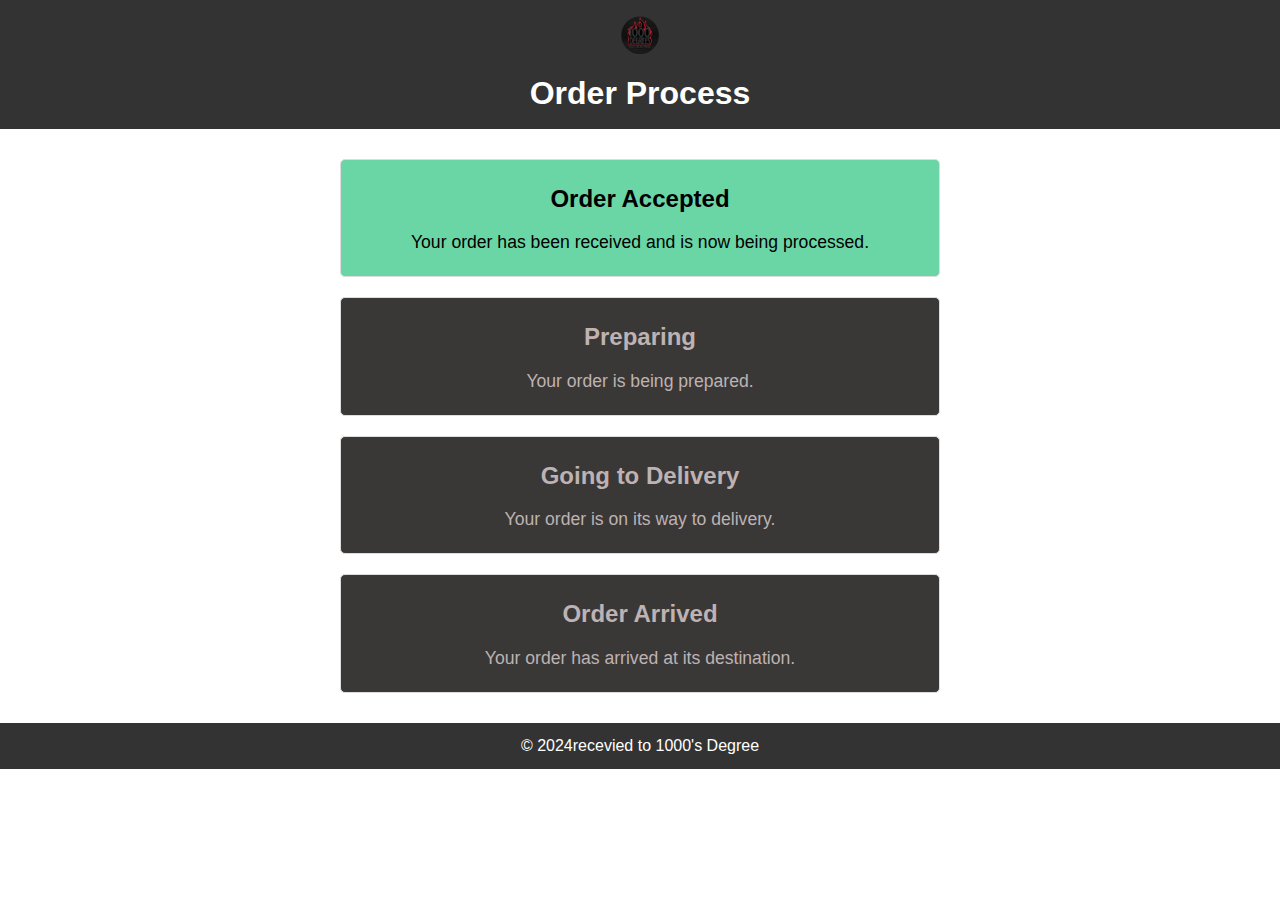
<file: online/order_process.html>
<!DOCTYPE html>
<html lang="en">
<head>
    <meta charset="UTF-8">
    <meta name="viewport" content="width=device-width, initial-scale=1.0">
    <title>Order Process</title>
    <link rel="stylesheet" href="order_process.css">
</head>
<body>
    <header>
        <div class="logo">
            <img id="logo" src = "../image/logo-removebg-preview.png" alt="Logo">
        </div>
        <h1>Order Process</h1>
    </header>

    <main>
        <section class="order-status">
            <div class="status-step accepted">
                <h2>Order Accepted</h2>
                <p>Your order has been received and is now being processed.</p>
            </div>
            <div class="status-step preparing">
                <h2>Preparing</h2>
                <p>Your order is being prepared.</p>
            </div>
            <div class="status-step delivery">
                <h2>Going to Delivery</h2>
                <p>Your order is on its way to delivery.</p>
            </div>
            <div class="status-step arrived">
                <h2>Order Arrived</h2>
                <p>Your order has arrived at its destination.</p>
            </div>
        </section>
    </main>

    <footer>
        <p>&copy; 2024recevied to 1000's Degree</p>
    </footer>
</body>
</html>
</file>
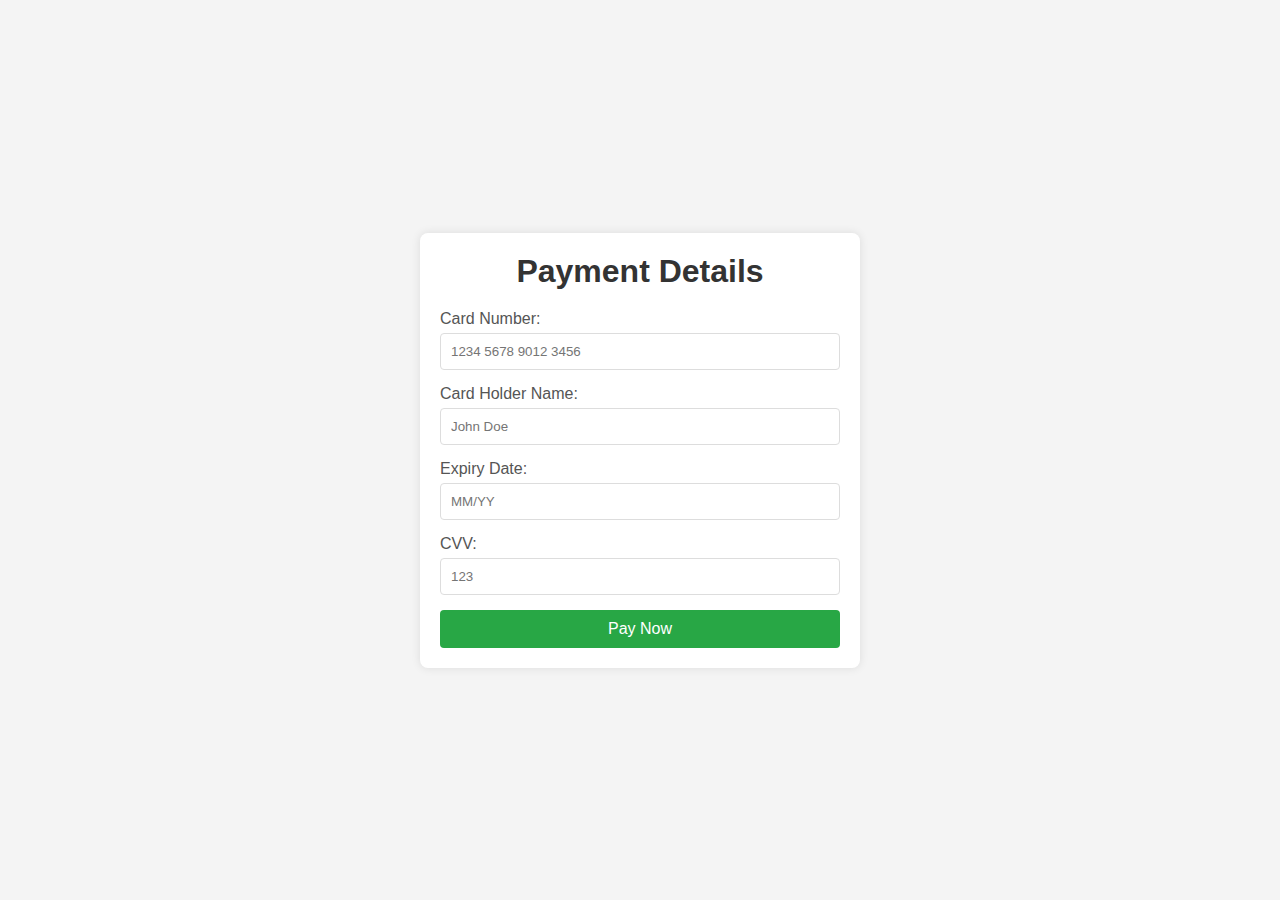
<file: online/payment.html>
<!DOCTYPE html>
<html lang="en">
<head>
    <meta charset="UTF-8">
    <meta name="viewport" content="width=device-width, initial-scale=1.0">
    <title>Payment Page</title>
    <link rel="stylesheet" href="payment.css">
    <script>
        function formatCardNumber(value) {
            value = value.replace(/\D/g, '');

            return value.replace(/(\d{4})(?=\d)/g, '$1 ').substring(0, 19);
        }

        function formatExpiryDate(value) {
            value = value.replace(/\D/g, '');

            if (value.length <= 2) {
                return value;
            } else if (value.length <= 4) {
                return value.slice(0, 2) + '/' + value.slice(2);
            } else {
                return value.slice(0, 2) + '/' + value.slice(2, 4);
            }
        }

        function validateAndRedirect() {
            var form = document.querySelector('form');
            var errorMessage = document.getElementById('error-message');

            var cardNumber = document.getElementById('cardNumber').value.replace(/\s+/g, '');

            var cardHolder = document.getElementById('cardHolder').value.trim();

            var expiryDate = document.getElementById('expiryDate').value.replace(/\//g, '');

            var cvv = document.getElementById('cvv').value;

            if (form.checkValidity() && cardNumber.length === 16 && /^[A-Za-z\s]+$/.test(cardHolder) &&
                /^0[1-9]|1[0-2]$/.test(expiryDate.slice(0, 2)) && expiryDate.length === 4 &&
                /^\d{3}$/.test(cvv)) {
                window.location.href = 'order_process.html';
            } else {
                errorMessage.textContent = 'Please check your data and make sure all fields are correctly filled.';
                errorMessage.style.display = 'block';
            }
        }

        function validateCardHolderName(event) {
            var input = event.target;
            input.value = input.value.replace(/[^A-Za-z\s]/g, '');
        }

        function formatCVV(value) {
            return value.replace(/\D/g, '').slice(0, 3);
        }

        window.addEventListener('DOMContentLoaded', (event) => {
            var cardNumberInput = document.getElementById('cardNumber');
            var cardHolderInput = document.getElementById('cardHolder');
            var expiryDateInput = document.getElementById('expiryDate');
            var cvvInput = document.getElementById('cvv');
            
            cardNumberInput.addEventListener('input', (event) => {
                cardNumberInput.value = formatCardNumber(cardNumberInput.value);
            });

            cardHolderInput.addEventListener('input', validateCardHolderName);

            expiryDateInput.addEventListener('input', (event) => {
                expiryDateInput.value = formatExpiryDate(expiryDateInput.value);
            });

            cvvInput.addEventListener('input', (event) => {
                cvvInput.value = formatCVV(cvvInput.value);
            });
        });
    </script>
    <style>
        #error-message {
            color: red;
            display: none;
            margin-top: 10px;
        }
    </style>
</head>
<body>
    <div class="container">
        <header>
            <h1>Payment Details</h1>
        </header>
        <form>
            <div class="form-group">
                <label for="cardNumber">Card Number:</label>
                <input type="text" id="cardNumber" name="cardNumber" placeholder="1234 5678 9012 3456" maxlength="19" required>
            </div>
            <div class="form-group">
                <label for="cardHolder">Card Holder Name:</label>
                <input type="text" id="cardHolder" name="cardHolder" placeholder="John Doe" required>
            </div>
            <div class="form-group">
                <label for="expiryDate">Expiry Date:</label>
                <input type="text" id="expiryDate" name="expiryDate" placeholder="MM/YY" maxlength="5" required>
            </div>
            <div class="form-group">
                <label for="cvv">CVV:</label>
                <input type="text" id="cvv" name="cvv" placeholder="123" maxlength="3" required>
            </div>
            <input id="btnpay" type="button" value="Pay Now" onclick="validateAndRedirect()">
            <div id="error-message"></div>
        </form>
    </div>
</body>
</html>
</file>
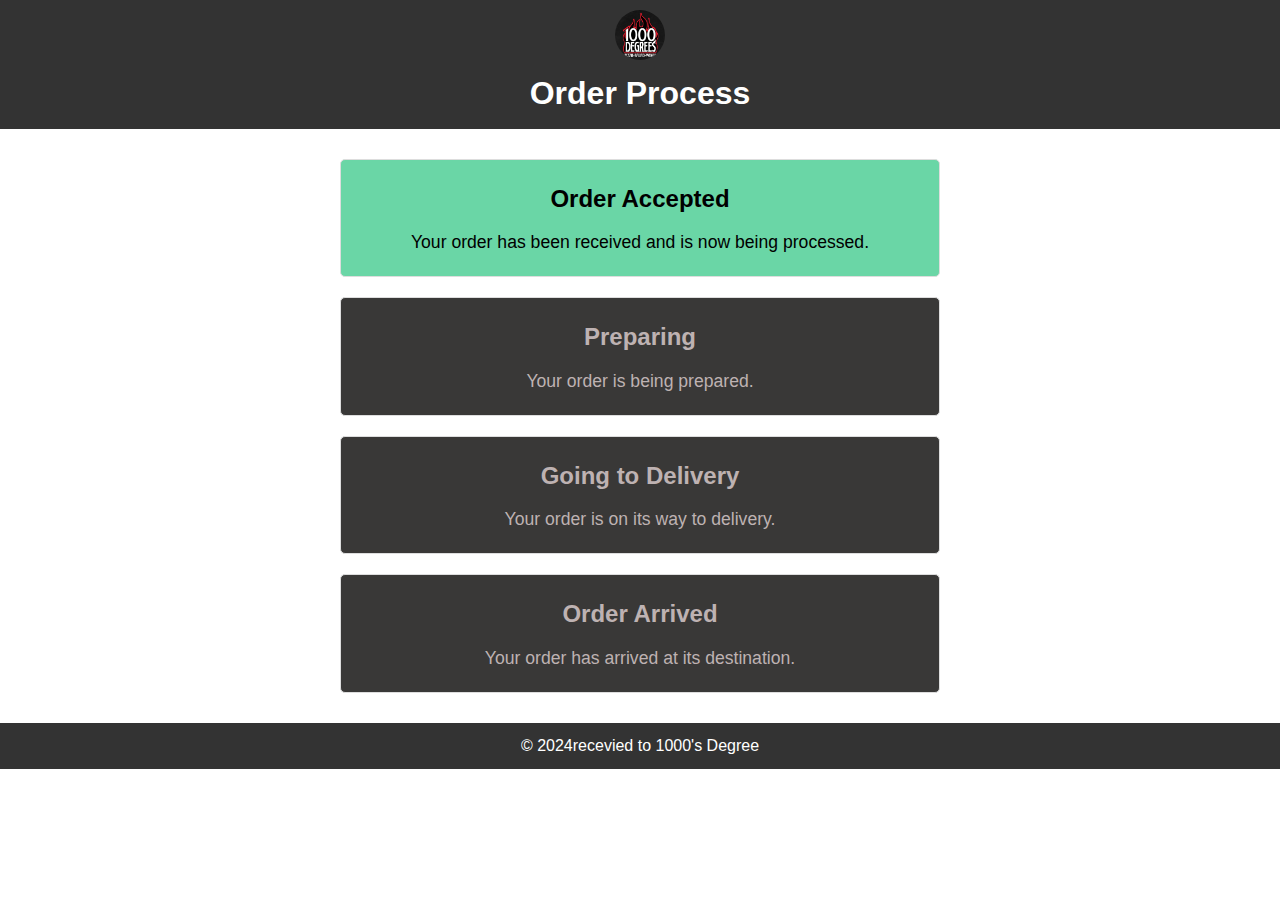
<file: finial2/finial2/order_process.html>
<!DOCTYPE html>
<html lang="en">
<head>
    <meta charset="UTF-8">
    <meta name="viewport" content="width=device-width, initial-scale=1.0">
    <title>Order Process</title>
    <link rel="stylesheet" href="order_process.css">
</head>
<body>
    <header>
        <div class="logo">
            <img id="logo" src = "imgs/logo2.png" alt="Logo">
        </div>
        <h1>Order Process</h1>
    </header>

    <main>
        <section class="order-status">
            <div class="status-step accepted">
                <h2>Order Accepted</h2>
                <p>Your order has been received and is now being processed.</p>
            </div>
            <div class="status-step preparing">
                <h2>Preparing</h2>
                <p>Your order is being prepared.</p>
            </div>
            <div class="status-step delivery">
                <h2>Going to Delivery</h2>
                <p>Your order is on its way to delivery.</p>
            </div>
            <div class="status-step arrived">
                <h2>Order Arrived</h2>
                <p>Your order has arrived at its destination.</p>
            </div>
        </section>
    </main>

    <footer>
        <p>&copy; 2024recevied to 1000's Degree</p>
    </footer>
</body>
</html>
</file>
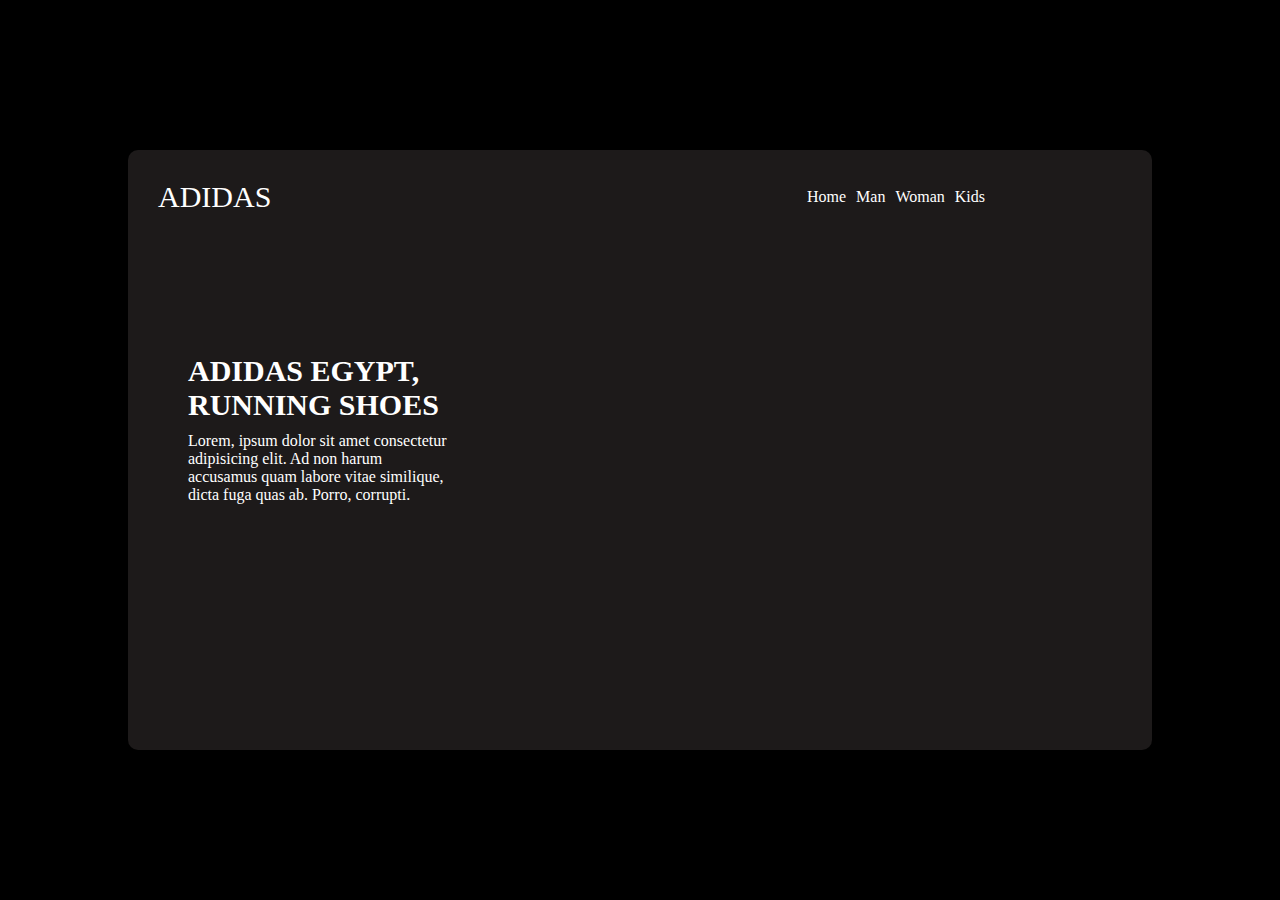
<file: menu/images/my project/shoes.html>
<!DOCTYPE html>
<html lang="en">
<head>
    <meta charset="UTF-8">
    <title>Document</title>
    <link rel="stylesheet" href="shoes.css">
</head>
<body>
    <div class="container">
<header>
    <a href="#" class="logo">adidas</a>
    <ul>
        <li><a href="#">Home</a></li>
        <li><a href="#">Man</a></li>
        <li><a href="#">Woman</a></li>
        <li><a href="#">Kids</a></li>
    </ul>
</header>
<h2>adidas egypt, running shoes</h2>
<p>
  Lorem, ipsum dolor sit amet consectetur adipisicing elit. Ad non harum accusamus quam labore vitae similique, dicta fuga quas ab. Porro, corrupti.
</p>



    </div>
</body>
</html>
</file>
<file: menu/images/my project/style.css>
*{
    padding: 0;
    margin: 0;
    text-decoration: none;
}
body{
    background-image: linear-gradient(to right,  rgb(4, 4, 58),rgba(0, 0, 0, 0.918));
    height:100vh;
    display:flex;
    justify-content: center;
    align-items: center;
  
}
a{
    color:white;
}
.container{

   background-image:
   
   linear-gradient(to right,  rgba(4, 4, 58, 0.753) 30%,rgba(0, 0, 0, 0.466)),
   
   url(images/photoo.webp);
   width:90%;
   height:640px;
   background-position: center;
}
.container:hover{
    
   background-image:
   
   linear-gradient(to right,  rgba(4, 4, 58, 0.753),transparent),
   
   url(images/photoo.webp);
  
}
header{
    display:flex;
    justify-content: space-between;
    align-items: center;
    padding:10px;
    
    
}
.logo{
    font-size: 30px;
    text-transform: uppercase;
}
ul {
    width:60%;
    list-style: none;
    display: flex;
    justify-content: space-evenly;
}
ul li a:hover{
    text-decoration:underline;
}
li a:active{
    color:black;
}
h2{
    margin: 10px;
    font-size:80px;
    color:white;
    padding:10px;
    text-transform: uppercase;
}
p{
    color:white;
    font-size:20px;
    letter-spacing: 2px;
    width:350px;
    padding: 10px;
}
button{
    font-size: 18px;
    padding :5px;
    margin: 10px;
    border-radius: 5px;
    border:none;
    border:2px solid transparent;
}
button:hover{
    background-color: transparent;
    border-color: white;
    color:white;
    cursor: pointer;
}
button:active{
    color:red;
}
</file>
<file: about/about.css>
@import url('https://fonts.googleapis.com/css2?family=Pacifico&display=swap');

*{
    padding:0;
    margin:0;
color:white;
/* z-index:10; */
box-sizing: border-box;
}

header{
border-radius: 4px;
position: sticky;
top: 0;
z-index: 2000;
font-size: 19px;
     background: linear-gradient(to right, #B7B597, #59585c);
    display: flex;
    justify-content: space-between;
    align-items: center;
    
}
header h3,.logo{
    color: #fff;
    width: 70px;
    margin-left: 40px;
    border-radius: 50%;
}
header ul {
     padding: 30px; 
    list-style: none;
    display: flex;
    flex-direction: row;
    align-items: center; 
}
header ul li a{
        margin: 5px;
    padding: 8px;
    text-decoration: none;
    color: #fff;
    cursor: pointer;
font-weight: bold;
}
header ul li a:hover{
    background-color:  #FFF078;
    border-radius: 40%;
    color: #fff;
}
    .active{
    color: #FFF078;
    }

.aboutcontainer{
    /* height:150vh; */
   /* margin:40px 100px ;*/
   margin:10px 100px 40px 100px;
}
.aboutimages img{
    width:200px;
    transition: .5s;
 
}
.aboutimages img:hover{
    width:250px;
}

.abouttext{
    margin:0 40px;
    display: flex;
    justify-content: space-between;
    align-items: center;
}
.aboutpar{
   width:700px;
    margin-right:200px;
    
}
.aboutpar p{
    margin:10px 20px;
     letter-spacing: 2px;
     font-size: 13px;
    font-weight: 400;
    color:#524d4dec;
}


.title{
    display: flex;
    justify-content: center;
    align-items: center;
    flex-direction: column;
    margin-bottom:50px;
}


.aboutcontainer h2{
    color:#383848;
    font-size: 40px;
    margin-bottom:15px;
}
 #about.title p {
    font-size: 14px;
    color:#5c5959d7;
    font-weight:600;
}
.aboutchefs{
    background-color:#fdf7f0;
    margin:40px 50px;
    height:500px;
}
.title h3{
    font-size: 30px;
    color:black;
}

.chefimages{
   display:flex;
   justify-content: space-around;
   align-items: center;
    margin:0px 80px;

}
.chefimages .chef{
    
    width:200px;
    display: flex;
    align-items: center;
    flex-direction: column;
    background-color: white;
    height:200px;
    transition: .5s;
}
.chefimages .chef img{
    width:130px;
    border-radius:50% ;
    height:130px;
    margin:10px;
}
 .chefimages .chef:hover{
    height:250px;

}
.icons,.footericons{
    margin-top:15px;
    display:flex;
    justify-content: space-around;
    align-items: center;

}
.icons i,.footericons1 i,.footericons2 i,.footericons3 i{
    padding:10px;
    background-color:orange;
    border-radius: 10px;
 
  margin:5px;
  
}
/* .footericons1 i,.footericons2 i,.footericons3 i{
    background-color: blue;
}
.icons i{
    display: none;
    transition: .5s;
} */
.chefimages .chef:hover .icons i{
    display:block;
   
   }
.chefimages .chef h4{
    font-size: 20px;
    margin-bottom: 5px;
    color:black;
}
.chefimages p{
    font-size: 14px;
    color:black;
    
}

.aboutcontainer h2{
  
    letter-spacing: 50px;
    transition: 2s;
    opacity: 0;
}
.aboutcontainer p{
    font-size: 16px;
    letter-spacing: 1px;
  
}


 #menu:hover .menucontainer h2 ,#about:hover .aboutcontainer h2 {
letter-spacing: 5px;
opacity: 1;
}


.aboutcontent{
    background-image:url(images/offer-background.jpg);
    height:300px;
    display:flex;
    justify-content: center;
    align-items: center;
    flex-direction: column;
    margin-bottom:50px;
}


.aboutcontent h2{
    color:white;
    font-family: Verdana, Geneva, Tahoma, sans-serif;
}

.aboutcontent span{
color:hsl(51, 100%, 50%);
}
.aboutus{
    color:hsl(51, 100%, 50%);
   font-size: 25px;
   font-weight: 800;
   margin-top: 30px;
   font-family: "Pacifico", cursive;
}

/* footer{
        
    background-color: #333;
    color:#fff;
    padding :20px auto;
    text-align: center; 
}
.footer-container{
    display: flex;
    flex-direction: row;
    margin-top:40px;
    justify-content: space-around;
    height: 350px;
    align-items: center;
    flex-wrap: nowrap;
}
.footer-section{
    margin: 20px;
    padding: 20px;
}
.footer-section h3,.footer-section p{
margin-top: 10px;
padding: 5px;
}
.footer-section3 p {
    display: inline-block;
}
footer .footer-section3{
    display:flex;
    flex-direction: column;
}
.footer-section1.footer-section2,.footer-section3{
    margin: 20px;
    padding: 20px;
}
.allicons{
    display:flex;
} */
.active{
color: #FFF078;
}

.section3{
    height: 400px;
background-color:#fdf7f0;
margin-top:20px;
display:flex;
justify-content:space-between;
align-items: center;
} 
.section3Div1{
padding: 20px;
font-size: 20px;
width:550px;
}

.section3Div1 p{
    color:#524d4dec;
}

.slider {
    width: 80%;
    max-width: 400px;
    overflow: hidden; 
}

.slider img {
    width: 80%;
    transition: opacity 1s ease-in-out;
    opacity: 0;
    border-radius: 20px;
}

.slider img.active {
    opacity: 1;
}

@media(max-width:1300px){
   
    .aboutcontainer{
        /* height:150vh; */
        margin:40px 50px ;
    }
    .aboutcontainer h2{
       
        font-size: 28px;
        margin-bottom:15px;
    }
    .aboutpar{
        width:650px;
         margin-right:150px;
         
     }
     .aboutpar p{
         margin:7px 15px;
          letter-spacing: 2px;
          font-size: 13px;
         font-weight: 400;
         color:#524d4dec;
     }
     .aboutimages{
        display:grid;
        grid-template-columns: repeat(2,auto);
         gap:15px;
    }
     
     .aboutimages img{
        width:230px;
    }
    .aboutimages img:hover{
        width:260px;
    }
    #about.title p {
        font-size: 12px;
        
    }
    .section3{
   margin:20px 0 10px 0;
    } 
    
    .section3Div1 p{
        font-size: 13px;
    }
    
    .slider {
        width: 50%;
        margin-left:40px;
    }
    
    .slider img {
        width: 80%;
        border-radius: 15px;
    }
    .aboutchefs{
        margin:40px 0px;
    }
    .title h3{
        font-size: 30px;
        
    }
    
    .chefimages{
        margin:0px 150px;
        gap:20px;
    }
   
    .chefimages .chef img{
        width:122px;
    }
    
    .chefimages .chef h4{
        font-size: 20px;
       
    }
    .chefimages p{
        font-size: 15px;
        color:rgba(0, 0, 0, 0.815);
        
    }
    
   
}
@media(max-width:1100px){
   
    .abouttext{
        margin:0 30px;
        flex-direction:column;
    }
    .aboutpar{
        width:850px;
        margin: 0 0 20px 0;
         height:160px;
         
     }
     .aboutimages{
        display:grid;
        grid-template-columns: repeat(2,auto);
         gap:20px;

}
.chefimages{
    margin:0px 130px;
    gap:20px;
}
/* .footer-section3 .footericons1 p,.footericons2 p,.footericons3 p {
    margin:10px;
}
.footericons3 p{
    margin:20px;
}
footer .footer-section3{
    display:flex;
    flex-direction: column;
}
.footer-section1.footer-section2,.footer-section3{
    margin: 20px;
    padding: 20px;
}
.allicons{
    display:flex;
    flex-direction: column;
}
footer .footer-section2{
margin-left:30px;
}
footer .footer-section1,.footer-section2 p{
    line-height: 30px;
}
.footer-section2 h3{
    margin-bottom: 10px;
} */

}
@media(max-width:950px){
  
    .aboutpar{
        width:750px;
         height:165px;
         
     }
    
    .title h3{
        font-size: 30px;
        
    }
    
    .chefimages{
        margin:0px 80px;
        
    }
   
 
}

@media(max-width:745px){
   
    .aboutpar{
        width:600px;
         margin: 0 0 20px 0;
         height:170px;
         
     }
     .aboutimages img{
        width:230px;
    }
    .aboutimages img:hover{
        width:250px;
    }
    .chefimages{
        margin:0px 50px;
        gap:20px;
    }
    .slider {
        width: 80%;
        margin-left:40px;
    }
    
    .slider img {
        width: 90%;
        border-radius: 15px;
    }
}
@media(max-width:630px){
    
    .aboutimages img{
        width:210px;
    }
    .aboutimages img:hover{
        width:230px;
    }
    .chefimages{
        margin:0px 30px;
        gap:10px;
    }
   
    .chefimages .chef img{
        width:122px;
    }
    .section3{
        margin:20px 0 10px 0;
         } 
         
         .section3Div1 p{
             font-size: 12px;
         }
         
        
         .aboutpar{
            width:550px;
             margin: 0 0 20px 0;
             height:170px;
             
         }
         
}
@media(max-width:600px){
   
    .chefimages{
        margin:0px 30px;
        gap:10px;
        flex-wrap: wrap;
        
    }
    .aboutchefs{
        background-color:#fdf7f0;
        margin:30px 100px 30px 10px;
        height:auto;
        width:450px;
    }
    .aboutimages img{
        width:200px;
    }
    .aboutimages img:hover{
        width:230px;
    }
    .aboutpar{
        width:500px;
         margin: 0 0 20px 0;
         height:180px;
         
     }
     .slider {
        width: 90%;
        margin-left:40px;
    }
    
    .slider img {
        width: 90%;
        border-radius: 15px;
    }
}
@media(max-width:550px){
   
    .aboutchefs{
        width:410px;
    }
    .aboutimages img{
        width:190px;
    }
    .aboutimages img:hover{
        width:210px;
    }
    .aboutpar{
        width:460px;
         height:190px;
         
     }
}
@media(max-width:500px){
    
    .aboutchefs{
        background-color:#fdf7f0;
        margin:30px 100px 30px 10px;
        height:auto;
        width:390px;
    }
    .section3Div1 p{
        font-size: 11px;
    }
    .aboutimages img{
        width:180px;
    }
    .aboutimages img:hover{
        width:210px;
    }
    .aboutpar{
        width:450px;
         height:190px;
         
     }
     .aboutcontainer h2{
       
        font-size: 24px;
        margin-bottom:15px;
    }
}

@media(max-width:833px){
   
    /* .footer-section1 p ,.footer-section2 p,.footer-section3 p{
    font-size: 11px;
    } */
    
    }

/* @media(max-width:710px){
   
    header{
            display: flex;
           flex-direction: column;
        }
        header .headerlogo{
            display: flex;
            flex-direction: column;
          margin-right: 100px;
        }
        
        header .logo{
            margin-left: 75px;
            margin-bottom:10px;
        }
        .footer-container{
   display:flex;
  flex-direction: column;
  height:auto;
 
        }
      .footer-section1 p,.footer-section2 p,.footer-section3 p{
      font-size:16px;
      }
      .footer-section1{
        margin-top: 20px;
        margin-bottom: 10px;
      }
      .footer-section1 h3,.footer-section2 h3,.footer-section3 h3{
        font-size: 25px;
        margin-bottom: 10px;
      }
}
@media(max-width:600px){
   
    header{
       
       height:auto;
    }
    header .logo{
         margin-bottom:15px;
         margin-top:10px;
    }
    header ul {
        padding: 20px; 

   }
   header ul li a{
           margin: 0px;
   }
}
@media(max-width:520px){
   
    header ul {
        padding: 5px; 

   }
} */


footer{
        
    background-color: #333;
    color:#fff;
    padding :20px auto;
    text-align: center; 
}
.footer-container{
    /* margin: 20px; */
    display: flex;
    flex-direction: row;
    
    justify-content: space-around;
    height: 300px;
    align-items: center;
    flex-wrap: nowrap;
}
.footer-section{
    margin: 20px;
    padding: 20px;
}
.footer-section h3,.footer-section p{
margin-top: 10px;
padding: 5px;
}
.footer-section a{
    color: #fff078;
    text-decoration: none;
}
.footer-section a img{
    width: 40px;
}
.footer-section h3{
    color:#FFF078;
}
.links{
        display: flex;
    /* flex-wrap: wrap; */
    justify-content: center;
    flex-direction: column;
}
@media screen and (max-width:570px) {
    
    header{
        text-align: center;
        border-radius: 4px;
        position: sticky;
        top: 0;
        z-index: 2000;
        font-size: 19px;
        background: linear-gradient(to right, #B7B597, #59585c);
        background-size: cover;
        display: flex;
        flex-direction: column;
}
header h3,.logo{
    
        color: #fff;
        max-width: 70px;
        border-radius: 50%;
        margin-right: 100px;
}

header ul {
            margin: 0px;
        padding: 5px;
        display: flex;
        flex-direction: row;
        
        flex-wrap: wrap;
    }
    header ul li{
        padding:8px;
    }
header ul li a{
        margin: 5px;
    
    text-decoration: none;
    color: #fff;
    cursor: pointer;
font-weight: bold;
}


.footer-container{
    display: flex;
    flex-direction: column;
    height: fit-content;
    align-items: center;

}
.footer-section{
    margin: 7px;
    padding: 5px;
}

}
@media screen and (min-width:570px) and  (max-width:618px) {

    header{
border-radius: 4px;
        position: sticky;
        top: 0;
        z-index: 2000;
        font-size: 19px;
        background: linear-gradient(to right, #B7B597, #59585c);
        background-size: cover;
        display: flex;
flex-wrap: wrap;
        flex-direction: column;
        align-content: space-between
}

header ul {
            margin: 0px;
        padding: 5px;
        display: flex;
        flex-direction: row;
        
        flex-wrap: wrap;
    }
header ul li a{
        margin: 5px;
    
    text-decoration: none;
    color: #fff;
    cursor: pointer;
font-weight: bold;
}


}
@media screen and (min-width:618px) and (max-width:730px) {
    header{
            display: flex;

    align-items: center;
    flex-wrap: wrap;
    }
    header ul {
    
    list-style: none;
    display: flex;
    
    align-items: center; 
}
header ul li a{
        margin: 5px;

    text-decoration: none;
    color: #fff;
    cursor: pointer;
font-weight: bold;
}
}
</file>
<file: book a table/booking.css>
*{
    padding: 0;
    box-sizing: border-box;
    margin: 0;
}
body{
    background-color:rgb(198, 180, 180);
}
header{
border-radius: 4px;
position: sticky;
top: 0;
z-index: 2000;
font-size: 19px;
     background: linear-gradient(to right, #B7B597, #59585c);
    display: flex;
    justify-content: space-between;
    align-items: center;
    
}
header h3,.logo{
    color: #fff;
    width: 70px;
    margin-left: 40px;
    border-radius: 50%;
}
header ul {
     padding: 30px; 
    list-style: none;
    display: flex;
    flex-direction: row;
    align-items: center; 
}
header ul li a{
        margin: 5px;
    padding: 8px;
    text-decoration: none;
    color: #fff;
    cursor: pointer;
font-weight: bold;
}
header ul li a:hover{
    background-color:  #FFF078;
    border-radius: 40%;
    color: #fff;
}
.active{
color: #FFF078;
}

.all{
    margin-top: 30px;
    display: flex;
    flex-wrap:wrap;
    flex-direction: row;
    height: fit-content;
    justify-content:space-around;
    gap: 10px;
margin-bottom: 10px;
/* background-color:rgb(198, 180, 180); */
}
.button{
    background-color: #FFF078;
    border: 0px ;
    border-radius: 5px;
    height:30px;
}
.video{

    margin-bottom: -4px ;
}
.part2{
    width: 550px;
background-color: #333;
}
.part2 p{
    text-align: center;
    color: #FFF078;
    font-weight: bold;
    font-size: 24px;
}
form {
display: flex;
flex-direction: row;
flex-wrap: wrap;
flex: 1;
justify-content: center;
}
form div{
    display: flex;
    flex-direction: column;
flex-wrap: wrap;

}
form input, form textarea,form select{
    /* margin: 4px; */
    width: 95%;
        margin: 10px auto;
    padding:20px ;
}

@media screen and (min-width:300px) and (max-width: 768px) {
    .all {
        flex-direction: column;
        align-items: center;
        gap: 20px;
    }
    .video, .part2 {
        width: 80%;
        max-width: 80%;
    }
    .video video {
        width: 100%;
        height: auto;
    }
    .part2 p {
        font-size: 20px;
    }
    .invalid {
    border: 2px solid red;
}
    form {
        flex-direction: column;
        align-items: center;
        width: 80%;
    }
    form div {
        width: 80%;
        display: flex;
        flex-direction: column;
        align-items: center;
    }
    form input, form select, form textarea {
        width: 90%;
        margin: 10px 0;
    }
    .button {
        width: 80%;
        padding: 15px;
    }
}

@media (min-width: 768px) and (max-width:900px) {
    .all {
        flex-direction: column;
        align-items: center;
        gap: 20px;
    }
    .video, .part2 {
        width: 80%;
        max-width: 80%;
    }
    .video video {
        width: 100%;
        height: auto;
    }
    .part2 p {
        font-size: 20px;
    }
    form {
        flex-direction: column;
        align-items: center;
        width: 100%;
    }
    form div {
        width: 100%;
        display: flex;
        flex-direction: column;
        align-items: center;
    }
    form input, form select, form textarea {
        width: 90%;
        margin: 10px 0;
    }
    .button {
        width: 100%;
        padding: 15px;
    }
}






footer{
        
    background-color: #333;
    color:#fff;
    padding :20px auto;
    text-align: center; 
}
.footer-container{
    /* margin: 20px; */
    display: flex;
    flex-direction: row;
    
    justify-content: space-around;
    height: 300px;
    align-items: center;
    flex-wrap: nowrap;
}
.footer-section{
    margin: 20px;
    padding: 20px;
}
.footer-section h3,.footer-section p{
margin-top: 10px;
padding: 5px;
}
.footer-section a{
    color: #fff078;
    text-decoration: none;
}
.footer-section a img{
    width: 40px;
}
.footer-section h3{
    color:#FFF078;
}
.links{
        display: flex;
    /* flex-wrap: wrap; */
    justify-content: center;
    flex-direction: column;
}
@media screen and (max-width:570px) {
    
    header{
        text-align: center;
        border-radius: 4px;
        position: sticky;
        top: 0;
        z-index: 2000;
        font-size: 19px;
        background: linear-gradient(to right, #B7B597, #59585c);
        background-size: cover;
        display: flex;
        flex-direction: column;
}
header h3,.logo{
    
        color: #fff;
        max-width: 70px;
        border-radius: 50%;
        margin-right: 100px;
}

header ul {
            margin: 0px;
        padding: 5px;
        display: flex;
        flex-direction: row;
        
        flex-wrap: wrap;
    }
    header ul li{
        padding:8px;
    }
header ul li a{
        margin: 5px;
    
    text-decoration: none;
    color: #fff;
    cursor: pointer;
font-weight: bold;
}

.footer-container{
    display: flex;
    flex-direction: column;
    height: fit-content;
    align-items: center;

}
.footer-section{
    margin: 7px;
    padding: 5px;
}
}
@media screen and (min-width:570px) and  (max-width:618px) {

    header{
border-radius: 4px;
        position: sticky;
        top: 0;
        z-index: 2000;
        font-size: 19px;
        background: linear-gradient(to right, #B7B597, #59585c);
        background-size: cover;
        display: flex;
flex-wrap: wrap;
        flex-direction: column;
        align-content: space-between
}

header ul {
            margin: 0px;
        padding: 5px;
        display: flex;
        flex-direction: row;
        
        flex-wrap: wrap;
    }
header ul li a{
        margin: 5px;
    
    text-decoration: none;
    color: #fff;
    cursor: pointer;
font-weight: bold;
}


}
@media screen and (min-width:618px) and (max-width:730px) {
    header{
            display: flex;

    align-items: center;
    flex-wrap: wrap;
    }
    header ul {
    
    list-style: none;
    display: flex;
    
    align-items: center; 
}
header ul li a{
        margin: 5px;

    text-decoration: none;
    color: #fff;
    cursor: pointer;
font-weight: bold;
}
}
</file>
<file: branches/branches.css>
*{
    padding: 0;
    margin: 0;
    box-sizing: border-box;
}
body{
    width: 100%;
}
header{
border-radius: 4px;
position: sticky;
top: 0;
z-index: 2000;
font-size: 19px;
     background: linear-gradient(to right, #B7B597, #59585c);
    display: flex;
    justify-content: space-between;
    align-items: center;
    
}
header h3,.logo{
    color: #fff;
    width: 70px;
    margin-left: 40px;
    border-radius: 50%;
}
header ul {
     padding: 30px; 
    list-style: none;
    display: flex;
    flex-direction: row;
    align-items: center; 
}
header ul li a{
        margin: 5px;
    padding: 8px;
    text-decoration: none;
    color: #fff;
    cursor: pointer;
font-weight: bold;
}
header ul li a:hover{
    background-color:  #FFF078;
    border-radius: 40%;
    color: #fff;
}
.active{
color: #FFF078;
}


.main{
background-color: #F2E8C6;
display: flex;
flex-direction: row;
flex-wrap: wrap; 
justify-content: space-around;
text-align: center;
 gap: 50px;
}
.branch{width: 300px;
    border: 1px solid #F2E8C6 ;
    background-color: #fff;
    transition: transform 0.5s ease-out;
border-radius: 15px;
padding: 20px 0;
margin-top:10px ;
margin-left: 10px;
text-align: center;
margin-bottom: 10px;
}.branch h2{
    color: #FFF078;
}
.branch p{
    padding :10px;
    margin: 5px;
}
.branch:hover{
    transform:scale(1.04)
}

footer{
        
    background-color: #333;
    color:#fff;
    padding :20px auto;
    text-align: center; 
}
.footer-container{
    /* margin: 20px; */
    display: flex;
    flex-direction: row;
    
    justify-content: space-around;
    height: 300px;
    align-items: center;
    flex-wrap: nowrap;
}
.footer-section{
    margin: 20px;
    padding: 20px;
}
.footer-section h3,.footer-section p{
margin-top: 10px;
padding: 5px;
}
.footer-section a{
    color: #fff078;
    text-decoration: none;
}
.footer-section a img{
    width: 40px;
}
.footer-section h3{
    color:#FFF078;
}
.links{
        display: flex;
    /* flex-wrap: wrap; */
    justify-content: center;
    flex-direction: column;
}
@media screen and (max-width:570px) {
    
    header{
        text-align: center;
        border-radius: 4px;
        position: sticky;
        top: 0;
        z-index: 2000;
        font-size: 19px;
        background: linear-gradient(to right, #B7B597, #59585c);
        background-size: cover;
        display: flex;
        flex-direction: column;
}
header h3,.logo{
    
        color: #fff;
        max-width: 70px;
        border-radius: 50%;
        margin-right: 100px;
}

header ul {
            margin: 0px;
        padding: 5px;
        display: flex;
        flex-direction: row;
        
        flex-wrap: wrap;
    }
    header ul li{
        padding:8px;
    }
header ul li a{
        margin: 5px;
    
    text-decoration: none;
    color: #fff;
    cursor: pointer;
font-weight: bold;
}


.footer-container{
    display: flex;
    flex-direction: column;
    height: fit-content;
    align-items: center;

}
.footer-section{
    margin: 7px;
    padding: 5px;
}

}
@media screen and (min-width:570px) and  (max-width:618px) {

    header{
border-radius: 4px;
        position: sticky;
        top: 0;
        z-index: 2000;
        font-size: 19px;
        background: linear-gradient(to right, #B7B597, #59585c);
        background-size: cover;
        display: flex;
flex-wrap: wrap;
        flex-direction: column;
        align-content: space-between
}

header ul {
            margin: 0px;
        padding: 5px;
        display: flex;
        flex-direction: row;
        
        flex-wrap: wrap;
    }
header ul li a{
        margin: 5px;
    
    text-decoration: none;
    color: #fff;
    cursor: pointer;
font-weight: bold;
}


}
@media screen and (min-width:618px) and (max-width:730px) {
    header{
            display: flex;

    align-items: center;
    flex-wrap: wrap;
    }
    header ul {
    
    list-style: none;
    display: flex;
    
    align-items: center; 
}
header ul li a{
        margin: 5px;

    text-decoration: none;
    color: #fff;
    cursor: pointer;
font-weight: bold;
}
}
</file>
<file: main/style.css>
*{
    padding: 0;
    margin: 0;
    box-sizing: border-box;
}
body{
    width: 100%;
}
header{
border-radius: 4px;
position: sticky;
top: 0;
z-index: 2000;
font-size: 19px;
     background: linear-gradient(to right, #B7B597, #59585c);
    display: flex;
    justify-content: space-between;
    align-items: center;
}

header h3,.logo{
    color: #fff;
    width: 70px;
    margin-left: 40px;
    border-radius: 50%;
}
header ul {
     padding: 30px; 
    list-style: none;
    display: flex;
    flex-direction: row;
    align-items: center; 

}
header ul li a{
        margin: 5px;
    padding: 8px;
    text-decoration: none;
    color: #fff;
    cursor: pointer;
font-weight: bold;
}
header ul li a:hover{
    
    background-color:  #FFF078;
    border-radius: 40%;
    color: #fff;
}
.active{
color: #FFF078;
}

.section1{
    background-color:#B7B597; 
    display: flex;
    flex-direction: row;
    justify-content: space-between; 
 background-size: cover;
 background-position: center;
background-image:url("../image/WhatsApp Image 2024-08-26 at 03.59.47_2327c02d.jpg");
filter: grayscale(20%);
height: 500px;
}
.div1-section1{
margin-left: 50px;
margin-top: 60px;
}
.section1 h2{
    margin-top: 40px;
font-size: 40px;
font-weight: bold;
color:#fff;
}
.section1 p{
    font-weight: bold;
    margin-top: 10px;
    font-size: 23px;
    color:#fdf7f0;
}
.section1 a{
    text-decoration: none;
    color: black;
}
.button-section1{
    background-color: #FFF078;
    border: 1px solid transparent;
    border-radius: 4px;
    padding: 15px;
    margin-top: 15px;
    
}
.button-section1:hover{
    transform: scale(1.2);
}
@keyframes section3 {
    0%{transform: rotate(0deg)}
    100%{transform: rotate(360deg);}
}
.section1 h2 {
    opacity: 0;
    transform: translateY(90%); /* Move h2 off-screen to the right */
    transition: transform 1s ease-out, opacity 1s ease-out; /* Smooth transition */
}


.section2{
    height: 360px;
    display: flex;
background-color:#fdf7f0;
flex-direction: row;
justify-content: flex-start;
flex-wrap: wrap;
height:fit-content;

}
.AboutAllSection2 {
    background-color: #fff;
    border: 1px solid rgb(230, 213, 213);
    padding: 20px;
    margin: 15px;
    width: 250px;
    height: 330px;
    opacity: 0;
    transform: translate(-100%);
    transition: transform 1s ease-out, opacity 0.5s ease-out;
    border-radius: 10px;
    box-shadow: 2px 1px 9px 4px #fff078;
        transform: scale(1.1);
}
.AboutAllSection2:hover{
    background-color: #FFF078;
}
.AboutAllSection2.show {
    opacity: 1;
    transform: translate(0);
}
.slider{
    margin-top: 20px;
    margin-right: 30px;
}
.slider img{
    width:400px;
    height: 370px;
    border-radius: 20px;
}
.section3{
    height: fit-content;
background-color:#fdf7f0;
display: flex;
flex-direction: row;
justify-content: space-around;

} 
.section3Div1{
padding: 20px;
font-size: 20px;

}
.aboutExperience{
    display: flex;
    flex-direction: row;
flex-wrap: wrap;
}
.experience,.masterCHef{
    padding: 20px;
}
.experience .experience1,.masterCHef .masterCHef1{
    color: #b3a21e;
    font-weight: bold;
    padding: 10px;
}
.section2 img{
    width: 100px;
    
}
.section4{
    height: 400px;
background-color:#ece2d8;
}
.offer{
    text-decoration: line-through;
    margin-right: 50px;
}
.CURRANT{
color:crimson;
font-weight: 900;
margin-left: 60px;
}
.sectionOffer:hover{
    /* background-color: #fff; */
    transform: scale(1.1);
}
.section4All{  
    background-color: #FEFAE0; 
    display: flex;
    flex-direction: row;
    justify-content: space-evenly;
    margin-bottom: 20px;
    border-radius: 20%;
    margin: 10px;
}
.section4 h3{
    padding: 10px;
    text-align: center;
    color: #b3a21e;
}
.sunday{
    text-decoration: dashed;
    text-align: center;
    color:#b3a21e;
    font-size: 20px;
    padding: 7px;
}

.sectionOffer img{
    width: 200px;
    height: 200px;
    border-radius: 10px;
}
.gallery{
    display: flex;
    width:900px;
overflow-x:scroll ;
}
.gallery div{
    width: 100%;
    display: grid;
    grid-template-columns: auto auto auto;
grid-gap:20px;
padding:10px;
flex: none;
}
.gallery  div img{
    width:100%;
    filter:grayscale(100%);
    transition: transform 0.5s;
}
.gallery::-webkit-scrollbar{
    display: none;
}
.gallery-wrap{
    display:flex ;
    align-items: center;
    justify-content: center;
    margin: 5% auto;
}
#nextbtn,#backbtn{
    width:60px;
    cursor: pointer;
    margin: 40px;
}
.gallery  div img:hover{
    filter: grayscale(0);
    transform: scale(1.1);
    cursor: pointer;
}
.offers,.price{
    color: #b3a21e;
    text-align: center;
    font-weight: bold;
    margin-top: 20px;
    font-size: 20px;
}

footer{
        
    background-color: #333;
    color:#fff;
    padding :20px auto;
    text-align: center; 
}
.footer-container{
    /* margin: 20px; */
    display: flex;
    flex-direction: row;
    
    justify-content: space-around;
    height: 300px;
    align-items: center;
    flex-wrap: nowrap;
}
.footer-section{
    margin: 20px;
    padding: 20px;
}
.footer-section h3,.footer-section p{
margin-top: 10px;
padding: 5px;
}
.footer-section a{
    color: #fff078;
    text-decoration: none;
}
.footer-section a img{
    width: 40px;
}
.footer-section h3{
    color:#FFF078;
}
.links{
        display: flex;
    /* flex-wrap: wrap; */
    justify-content: center;
    flex-direction: column;
}
@media screen and (max-width:570px) {
    
    header{
        text-align: center;
        border-radius: 4px;
        position: sticky;
        top: 0;
        z-index: 2000;
        font-size: 19px;
        background: linear-gradient(to right, #B7B597, #59585c);
        background-size: cover;
        display: flex;
        flex-direction: column;
}
header h3,.logo{
    
        color: #fff;
        max-width: 70px;
        border-radius: 50%;
        margin-right: 100px;
}

header ul {
            margin: 0px;
        padding: 5px;
        display: flex;
        flex-direction: row;
        
        flex-wrap: wrap;
    }
    header ul li{
        padding:8px;
    }
header ul li a{
        margin: 5px;
    
    text-decoration: none;
    color: #fff;
    cursor: pointer;
font-weight: bold;
}


.footer-container{
    display: flex;
    flex-direction: column;
    height: fit-content;
    align-items: center;

}
.footer-section{
    margin: 7px;
    padding: 5px;
}

}
@media screen and (min-width:570px) and  (max-width:618px) {

    header{
border-radius: 4px;
        position: sticky;
        top: 0;
        z-index: 2000;
        font-size: 19px;
        background: linear-gradient(to right, #B7B597, #59585c);
        background-size: cover;
        display: flex;
flex-wrap: wrap;
        flex-direction: column;
        align-content: space-between
}

header ul {
            margin: 0px;
        padding: 5px;
        display: flex;
        flex-direction: row;
        
        flex-wrap: wrap;
    }
header ul li a{
        margin: 5px;
    
    text-decoration: none;
    color: #fff;
    cursor: pointer;
font-weight: bold;
}


}
@media screen and (min-width:618px) and (max-width:730px) {
    header{
            display: flex;

    align-items: center;
    flex-wrap: wrap;
    }
    header ul {
    
    list-style: none;
    display: flex;
    
    align-items: center; 
}
header ul li a{
        margin: 5px;

    text-decoration: none;
    color: #fff;
    cursor: pointer;
font-weight: bold;
}
}
@media screen and (max-width:440px) {
    .section1 {
        background-size: cover; /* Still cover but adjust positioning */
        background-position: center;
        height: fit-content; /* Further reduce height */
    }

    .div1-section1 {
        margin-left: 10px;
        margin-top: 20px;
    }

    .section1 h2 {
        font-size: 24px;
        margin-top: 10px;
    }
    .section3{
    height: fit-content;
background-color:#fdf7f0;
display: flex;
flex-direction: row;
justify-content: space-around;
flex-wrap: wrap;

} 
.section3Div1{
padding: 4px;
font-size: 15px;
text-align: center;

}

.experience,.masterCHef{
    padding: 20px;
}
.experience .experience1,.masterCHef .masterCHef1{
    color: #b3a21e;
    font-weight: bold;
    padding: 10px;
}
.slider img{
    width:300px;
    height: 370px;
    border-radius: 20px;
}
.section2{
    height: fit-content;
    display: flex;
background-color:#fdf7f0;
flex-direction: row;
justify-content: center;
flex-wrap: wrap;

}
.AboutAllSection2 {
    background-color: #fff;
    border: 1px solid rgb(230, 213, 213);
    padding: 20px;
    margin: 15px;
    width: 250px;
    height: 330px;
    opacity: 0;
    transform: translateX(-100%);
    transition: transform 1s ease-out, opacity 0.5s ease-out;
    border-radius: 10px;
    box-shadow: 2px 1px 9px 4px #fff078;
        transform: scale(1.1);
}
.gallery{
    display: flex;
    width:900px;
overflow-x:scroll ;
}
.gallery div{
    width: 100%;
    display: grid;
    grid-template-columns: auto auto auto;
grid-gap:20px;
padding:10px;
flex: none;
}
.gallery  div img{
    width:100%;
    
    filter:grayscale(100%);
    transition: transform 0.5s;
}

.gallery::-webkit-scrollbar{
    display: none;
}
.gallery-wrap{
    display:flex ;
    align-items: center;
    justify-content: center;
    margin: 2% auto;
}
#nextbtn,#backbtn{
    width:35px;
    cursor: pointer;
    margin: 5px;
}

}
@media screen and (min-width:440px) and (max-width:760px) {
    .section3{
    height: fit-content;
background-color:#fdf7f0;
display: flex;
flex-direction: row;
justify-content: space-around;
flex-wrap: wrap;

} 
.section3Div1{
padding: 6px;
font-size: 18px;

}
.aboutExperience{
    display: flex;
    flex-direction: row;

}
.experience,.masterCHef{
    padding: 20px;
}
.experience .experience1,.masterCHef .masterCHef1{
    color: #b3a21e;
    font-weight: bold;
    padding: 10px;
}
.slider img{
    width:400px;
    height: 370px;
    border-radius: 20px;
}
.section2{
    height: fit-content;
    display: flex;
background-color:#fdf7f0;
flex-direction: row;
justify-content: center;
flex-wrap: wrap;

}
.AboutAllSection2 {
    background-color: #fff;
    border: 1px solid rgb(230, 213, 213);
    padding: 20px;
    margin: 15px;
    width: 250px;
    height: 330px;
    opacity: 0;
    transform: translateX(-100%);
    transition: transform 1s ease-out, opacity 0.5s ease-out;
    border-radius: 10px;
    box-shadow: 2px 1px 9px 4px #fff078;
        transform: scale(1.1);
}
.gallery{
    display: flex;
    width:900px;
overflow-x:scroll ;
}
.gallery div{
    width: 100%;
    display: grid;
    grid-template-columns: auto auto auto;
grid-gap:20px;
padding:10px;
flex: none;
}
.gallery  div img{
    width:100%;
    filter:grayscale(100%);
    transition: transform 0.5s;
}
.gallery::-webkit-scrollbar{
    display: none;
}
.gallery-wrap{
    display:flex ;
    align-items: center;
    justify-content: center;
    margin: 2% auto;
}
#nextbtn,#backbtn{
    width:35px;
    cursor: pointer;
    margin: 5px;
}

 .section1 {
        background-size: cover; 
        background-position: center;
        height: 400px; 
    }

    .div1-section1 {
        margin-left: 20px;
        margin-top: 30px;
    }

    .section1 h2 {
        font-size: 30px;
        margin-top: 20px;
    }
}
</file>
<file: menu/menu.css>
@import url('https://fonts.googleapis.com/css2?family=Pacifico&display=swap');

*{
    padding:0;
    margin:0;
color:white;
/* z-index: 10; */
box-sizing: border-box;
}
header{
border-radius: 4px;
position: sticky;
top: 0;
z-index: 2000;
font-size: 19px;
     background: linear-gradient(to right, #B7B597, #59585c);
    display: flex;
    justify-content: space-between;
    align-items: center;
}

header h3,.logo{
    color: #fff;
    width: 70px;
    margin-left: 40px;
    border-radius: 50%;
}
header ul {
     padding: 30px; 
    list-style: none;
    display: flex;
    flex-direction: row;
    align-items: center; 

}
header ul li a{
        margin: 5px;
    padding: 8px;
    text-decoration: none;
    color: #fff;
    cursor: pointer;
font-weight: bold;
}
header ul li a:hover{
    
    background-color:  #FFF078;
    border-radius: 40%;
    color: #fff;
}
.active{
color: #FFF078;
}
footer{
        
    background-color: #333;
    color:#fff;
    padding :20px auto;
    text-align: center; 
}
.footer-container{
    /* margin: 20px; */
    display: flex;
    flex-direction: row;
    
    justify-content: space-around;
    height: 300px;
    align-items: center;
    flex-wrap: nowrap;
}
.footer-section{
    margin: 20px;
    padding: 20px;
}
.footer-section h3,.footer-section p{
margin-top: 10px;
padding: 5px;
}
.footer-section a{
    color: #fff078;
    text-decoration: none;
}
.footer-section a img{
    width: 40px;
}
.footer-section h3{
    color:#FFF078;
}
.links{
        display: flex;
    /* flex-wrap: wrap; */
    justify-content: center;
    flex-direction: column;
}
@media screen and (max-width:570px) {
    
    header{
        text-align: center;
        border-radius: 4px;
        position: sticky;
        top: 0;
        z-index: 2000;
        font-size: 19px;
        background: linear-gradient(to right, #B7B597, #59585c);
        background-size: cover;
        display: flex;
        flex-direction: column;
}
header h3,.logo{
    
        color: #fff;
        max-width: 70px;
        border-radius: 50%;
        margin-right: 100px;
}

header ul {
            margin: 0px;
        padding: 5px;
        display: flex;
        flex-direction: row;
        
        flex-wrap: wrap;
    }
    header ul li{
        padding:8px;
    }
header ul li a{
        margin: 5px;
    
    text-decoration: none;
    color: #fff;
    cursor: pointer;
font-weight: bold;
}


.footer-container{
    display: flex;
    flex-direction: column;
    height: fit-content;
    align-items: center;

}
.footer-section{
    margin: 7px;
    padding: 5px;
}

}
@media screen and (min-width:570px) and  (max-width:618px) {

    header{
border-radius: 4px;
        position: sticky;
        top: 0;
        z-index: 2000;
        font-size: 19px;
        background: linear-gradient(to right, #B7B597, #59585c);
        background-size: cover;
        display: flex;
flex-wrap: wrap;
        flex-direction: column;
        align-content: space-between
}

header ul {
            margin: 0px;
        padding: 5px;
        display: flex;
        flex-direction: row;
        
        flex-wrap: wrap;
    }
header ul li a{
        margin: 5px;
    
    text-decoration: none;
    color: #fff;
    cursor: pointer;
font-weight: bold;
}


}
@media screen and (min-width:618px) and (max-width:730px) {
    header{
            display: flex;

    align-items: center;
    flex-wrap: wrap;
    }
    header ul {
    
    list-style: none;
    display: flex;
    
    align-items: center; 
}
header ul li a{
        margin: 5px;

    text-decoration: none;
    color: #fff;
    cursor: pointer;
font-weight: bold;
}
}
#plus{
    position: relative;
    /* background-color: #b1b1a3; */
    border: none;
    border-radius: 48px;
    cursor: pointer;
    padding: 10px;
    font-size: 10px;
    top: -39px;
    left: 425px;
    display: block;
    margin: 0px;
    width: 42px;
    height: 44px;
    margin: -21px;  
}
#plus:hover{
    height: 60px;
    width: 60px;
} 

#btn2AddToCart1{
    position: relative;
    top: -39px;
    left: 425px;
    background-color: #b1b1a3;
    display: block;
    margin: 0px;
    padding: 10px;
    border: none;
    border-radius: 15px;
    cursor: pointer;
    width: 54px;
    font-size: 10px;
    height: 40px;
    margin: -21px;  
}

#btn2AddToCart2{
    position: relative;
    top: -39px;
    left: 425px;
    background-color: #b1b1a3;
    display: block;
    margin: 0px;
    padding: 10px;
    border: none;
    border-radius: 15px;
    cursor: pointer;
    width: 54px;
    font-size: 10px;
    height: 40px;
    margin: -21px;  
}
#btn2AddToCart3{
    position: relative;
    top: -39px;
    left: 425px;
    background-color: #b1b1a3;
    display: block;
    margin: 0px;
    padding: 10px;
    border: none;
    border-radius: 15px;
    cursor: pointer;
    width: 54px;
    font-size: 10px;
    height: 40px;
    margin: -21px;  
}
#btn2AddToCart4{
    position: relative;
    top: -39px;
    left: 425px;
    background-color: #b1b1a3;
    display: block;
    margin: 0px;
    padding: 10px;
    border: none;
    border-radius: 15px;
    cursor: pointer;
    width: 54px;
    font-size: 10px;
    height: 40px;
    margin: -21px;  
}

#btn2AddToCart5{
    position: relative;
    top: -39px;
    left: 425px;
    background-color: #b1b1a3;
    display: block;
    margin: 0px;
    padding: 10px;
    border: none;
    border-radius: 15px;
    cursor: pointer;
    width: 54px;
    font-size: 10px;
    height: 40px;
    margin: -21px;  
}

#btn2AddToCart6{
    position: relative;
    top: -39px;
    left: 425px;
    background-color: #b1b1a3;
    display: block;
    margin: 0px;
    padding: 10px;
    border: none;
    border-radius: 15px;
    cursor: pointer;
    width: 54px;
    font-size: 10px;
    height: 40px;
    margin: -21px;  
}

#btn1AddToCart2{
    position: relative;
    top: -39px;
    left: 425px;
    background-color: #b1b1a3;
    display: block;
    margin: 0px;
    padding: 10px;
    border: none;
    border-radius: 15px;
    cursor: pointer;
    width: 54px;
    font-size: 10px;
    height: 40px;
    margin: -21px;  
}
#btn1AddToCart3{
    position: relative;
    top: -39px;
    left: 425px;
    background-color: #b1b1a3;
    display: block;
    margin: 0px;
    padding: 10px;
    border: none;
    border-radius: 15px;
    cursor: pointer;
    width: 54px;
    font-size: 10px;
    height: 40px;
    margin: -21px;  
}
#btn1AddToCart4{
    position: relative;
    top: -39px;
    left: 425px;
    background-color: #b1b1a3;
    display: block;
    margin: 0px;
    padding: 10px;
    border: none;
    border-radius: 15px;
    cursor: pointer;
    width: 54px;
    font-size: 10px;
    height: 40px;
    margin: -21px;  
}
#btn1AddToCart5{
    position: relative;
    top: -39px;
    left: 425px;
    background-color: #b1b1a3;
    display: block;
    margin: 0px;
    padding: 10px;
    border: none;
    border-radius: 15px;
    cursor: pointer;
    width: 54px;
    font-size: 10px;
    height: 40px;
    margin: -21px;  
}
#btn1AddToCart6{
    position: relative;
    top: -39px;
    left: 425px;
    background-color: #b1b1a3;
    display: block;
    margin: 0px;
    padding: 10px;
    border: none;
    border-radius: 15px;
    cursor: pointer;
    width: 54px;
    font-size: 10px;
    height: 40px;
    margin: -21px;  
}



.aboutcontainer h2,.menucontainer h2{
    color:#383848;
    font-size: 40px;
    margin-bottom:15px;
}
.title{
    display: flex;
    justify-content: center;
    align-items: center;
    flex-direction: column;
    margin-bottom:50px;
}
 #about.title p ,.menucontainer .title p{
    font-size: 14px;
    color:#5c5959d7;
    font-weight:600;
}
.allimages{
    display:flex;
    justify-content: space-around;
    align-items: center;
     margin:0px 80px;
} 
.menucontainer{
    height:190vh;
   margin:5px 100px 0 100px;
   
}
.menucontainer h2,.aboutcontainer h2{
  
    letter-spacing: 50px;
    transition: 2s;
    opacity: 0;
}
#menu:hover .menucontainer h2 ,#about:hover .aboutcontainer h2 {
    letter-spacing: 5px;
    opacity: 1;
    }
.menucontainer p,.aboutcontainer p{
    font-size: 16px;
    letter-spacing: 1px;
  
}
.foodmenu h2,.aboutcontent h2,.tabletitle h2{
    color:white;
    font-family: Verdana, Geneva, Tahoma, sans-serif;
}
.menuimages{
    display: flex;
    justify-content: space-around;
    margin: 30px 100px;
  
}
.box2{
  
    width:400px;
    overflow: none;
}
.box2 img{
    width:15%;
    border:2px solid transparent;
    border-radius: 60px;
    
}
.box1{
   width:400px;
   
}
.box1 img{
    width:15%;
   
}
.food {
    display: flex;
    justify-content: space-around;
    align-items: center;
    margin:10px;
}
.food .menutext {
margin-left: 10px;
}
.food .menutext p{
    margin:7px 0px;
    font-size: 13px;
    font-weight: 400;
    color:#524d4dec;
}
.menutext .menuprice{
    display: flex;
    justify-content: space-between;
    align-items: center;
}
.menuprice span{
    color:#ffe600;
}
.food .menutext h3{
    font-size: 18px;
    font-weight: 600;
    color:#383848;
}

.menucontainer button {
    background-color: yellow;
   display:block;
   margin: 20px auto ;
   padding:10px;
   border:none;
   border-radius:15px ;
cursor:pointer;
}
.menucontainer button:hover{
    background-color: #383848;
}
.foodmenu,.aboutcontent{
    background-image:url(images/offer-background.jpg);
    height:300px;
    display:flex;
    justify-content: center;
    align-items: center;
    flex-direction: column;
    margin-bottom: 50px;
}




.foodmenu span ,.aboutcontent span{
color:hsl(51, 100%, 50%);
}
.afoodmenu ,.aboutus{
    color:hsl(51, 100%, 50%);
   font-size: 25px;
   font-weight: 800;
   margin-top: 30px;
   font-family: "Pacifico", cursive;
}

@media(max-width:1300px){
   
    .menuimages{
        flex-direction: column;
        height:auto;
        align-items: center;
}
.menucontainer{
    height:auto;
}
}
@media(max-width:700px){
  
    .menucontainer h2,.aboutcontainer h2{
        font-size: 28px;
    }
    .menucontainer p,.aboutcontainer p{
        font-size: 14px;
    }
}
  @media(max-width:500px){
    .menucontainer h2,.aboutcontainer h2{
        font-size: 25px;
    }
    .menucontainer p,.aboutcontainer p{
        font-size: 12px;
    }
  }
</file>
<file: online/style.css>
*{
    padding:0;
    margin:0;
    box-sizing: border-box;
}

.wrapper {
    display: flex;
    flex-direction: column;
    min-height: 100vh;
}

#container {
    flex: 1;
}
header{
border-radius: 4px;
position: sticky;
top: 0;
z-index: 2000;
font-size: 19px;
     background: linear-gradient(to right, #B7B597, #59585c);
    display: flex;
    justify-content: space-between;
    align-items: center;
}

header h3,.logo{
    color: #fff;
    width: 70px;
    margin-left: 40px;
    border-radius: 50%;
}
header ul {
     padding: 30px; 
    list-style: none;
    display: flex;
    flex-direction: row;
    align-items: center; 

}
header ul li a{
        margin: 5px;
    padding: 8px;
    text-decoration: none;
    color: #fff;
    cursor: pointer;
font-weight: bold;
}
header ul li a:hover{
    
    background-color:  #FFF078;
    border-radius: 40%;
    color: #fff;
}
.active{
color: #FFF078;
}



footer {
    background-color: #333;
    color: #fff;
    padding: 20px;
    text-align: center;
    top: 177px;
    position: relative;
}

.footer-container {
    display: flex;
    flex-direction: row;
    justify-content: space-around;
    height: 300px;
    align-items: center;
    flex-wrap: nowrap;
}

.footer-section {
    margin: 20px;
    padding: 20px;
}

.footer-section h3, .footer-section p {
    margin-top: 10px;
    padding: 5px;
}

.footer-section a {
    color: #fff078;
    text-decoration: none;
}

.footer-section a img {
    width: 40px;
}

.links {
    display: flex;
    flex-direction: row;
}


#container {
    flex: 1;
    padding: 20px; 
    max-width: 1200px; 
    margin: 0 auto; 
}

.dynamic-content {
    border: 1px solid #E1D7B7;
    padding: 20px;
    margin-bottom: 20px;
    background-color: #F9DBBA;
    color: #1F316F;
    height: 240px;
    display: flex;
    align-items: center;
    justify-content: space-between;
    background-size: cover;
    background-position: center;
    background-repeat: no-repeat; 
}

.clear-button {
    background-color: rgb(222, 64, 12);
    padding: 10px;
    border: none;
    border-radius: 15px;
    cursor: pointer;
    margin-left: 20px;
        position: relative;
    right: 32px;
}

.clear-button:hover {
    background-color: #e60000;
}


.dynamic-content img {
    width: 133px;
    height: 132px;
    object-fit: cover;
    border-radius: 86px;
}

.no-items-message {
    font-size: 18px;
    color: #ff0000; 
    text-align: center;
    padding: 20px;
    background-color: #f8d7da; 
    border: 1px solid #f5c6cb; 
    border-radius: 5px;
}
.clear-all-button {
    background-color: #d9534f;
    color: #fff;
    padding: 10px 20px;
    border: none;
    border-radius: 5px;
    cursor: pointer;
    margin-top: 20px; 
    display: block;
    width: 200px;
    text-align: center;
    margin-left: auto;
    margin-right: auto;
}

.clear-all-button:hover {
    background-color: #c9302c;
}
.counter-display{
    border: 1px solid rgb(208, 195, 195);
    border-radius: 9px;
    background: #6660a9;
    color: #000000;
    padding: 2px;
    position: relative;
    right: 483px;
    top: 71px;
}


.increment-button{
    background-color: #b3b8c9;
    padding: 5px;
    border: none;
    border-radius: 15px;
    cursor: pointer;
    position: relative;
    top: 60px;
    left: 270px;
}

.increment-button:hover {
    background-color: #657db2;
} 
.decrement-button{
    background-color: #b3b8c9;
    padding: 5px;
    border: none;
    border-radius: 15px;
    cursor: pointer;
    position: relative;
    top: 60px;
    left: 220px;
}

.decrement-button:hover {
    background-color: #657db2;
} 




.next {
    background-color: rgb(12, 222, 12);
    padding: 10px;
    border: none;
    border-radius: 15px;
    cursor: pointer;
    margin-left: 20px;
    position: relative;
    left: 47%;
}

.next:hover {
    background-color: #1e7938;
}










footer{
        
    background-color: #333;
    color:#fff;
    padding :20px auto;
    text-align: center; 
}
.footer-container{
    /* margin: 20px; */
    display: flex;
    flex-direction: row;
    
    justify-content: space-around;
    height: 300px;
    align-items: center;
    flex-wrap: nowrap;
}
.footer-section{
    margin: 20px;
    padding: 20px;
}
.footer-section h3,.footer-section p{
margin-top: 10px;
padding: 5px;
}
.footer-section a{
    color: #fff078;
    text-decoration: none;
}
.footer-section a img{
    width: 40px;
}
.footer-section h3{
    color:#FFF078;
}
.links{
        display: flex;
    /* flex-wrap: wrap; */
    justify-content: center;
    flex-direction: column;
}
@media screen and (max-width:570px) {
    
    header{
                text-align: center;
        border-radius: 4px;
        position: sticky;
        top: 0;
        z-index: 2000;
        font-size: 19px;
        background: linear-gradient(to right, #B7B597, #59585c);
        background-size: cover;
        display: flex;
        flex-direction: column;
}
header h3,.logo{
    
        color: #fff;
        max-width: 70px;
        border-radius: 50%;
        margin-right: 100px;
}

header ul {
            margin: 0px;
        padding: 5px;
        display: flex;
        flex-direction: row;
        
        flex-wrap: wrap;
    }
    header ul li{
        padding:8px;
    }
header ul li a{
        margin: 5px;
    
    text-decoration: none;
    color: #fff;
    cursor: pointer;
font-weight: bold;
}


.footer-container{
    display: flex;
    flex-direction: column;
    height: fit-content;
    align-items: center;

}
.footer-section{
    margin: 7px;
    padding: 5px;
}

}
@media screen and (min-width:570px) and  (max-width:618px) {

    header{
border-radius: 4px;
        position: sticky;
        top: 0;
        z-index: 2000;
        font-size: 19px;
        background: linear-gradient(to right, #B7B597, #59585c);
        background-size: cover;
        display: flex;
flex-wrap: wrap;
        flex-direction: column;
        align-content: space-between
}

header ul {
            margin: 0px;
        padding: 5px;
        display: flex;
        flex-direction: row;
        
        flex-wrap: wrap;
    }
header ul li a{
        margin: 5px;
    
    text-decoration: none;
    color: #fff;
    cursor: pointer;
font-weight: bold;
}


}
@media screen and (min-width:618px) and (max-width:730px) {
    header{
            display: flex;

    align-items: center;
    flex-wrap: wrap;
    }
    header ul {
    
    list-style: none;
    display: flex;
    
    align-items: center; 
}
header ul li a{
        margin: 5px;

    text-decoration: none;
    color: #fff;
    cursor: pointer;
font-weight: bold;
}
}
/* Dynamic content styles */
.dynamic-content {
    border: 1px solid #E1D7B7;
    padding: 20px;
    margin-bottom: 20px;
    background-color: #F9DBBA;
    color: #1F316F;
    height: 240px;
    display: flex;
    align-items: center;
    justify-content: space-between;
    background-size: cover;
    background-position: center;
    background-repeat: no-repeat;
}

/* Button styling */
.clear-button {
    background-color: rgb(222, 64, 12);
    padding: 10px;
    border: none;
    border-radius: 15px;
    cursor: pointer;
    margin-left: 20px;
    position: relative;
    right: 32px;
}

.clear-button:hover {
    background-color: #e60000;
}

/* Image inside the dynamically created content */
.dynamic-content img {
    width: 133px;
    height: 132px;
    object-fit: cover;
    border-radius: 86px;
}

/* No items message styling */
.no-items-message {
    font-size: 18px;
    color: #ff0000;
    text-align: center;
    padding: 20px;
    background-color: #f8d7da;
    border: 1px solid #f5c6cb;
    border-radius: 5px;
}

/* Clear all button */
.clear-all-button {
    background-color: #d9534f;
    color: #fff;
    padding: 10px 20px;
    border: none;
    border-radius: 5px;
    cursor: pointer;
    margin-top: 20px;
    display: block;
    width: 200px;
    text-align: center;
    margin-left: auto;
    margin-right: auto;
}

.clear-all-button:hover {
    background-color: #c9302c;
}

/* Counter display and buttons */
.counter-display {
    border: 1px solid rgb(208, 195, 195);
    border-radius: 9px;
    background: #6660a9;
    color: #000000;
    padding: 2px;
    position: relative;
    right: 483px;
    top: 71px;
}

.increment-button, .decrement-button {
    background-color: #b3b8c9;
    padding: 5px;
    border: none;
    border-radius: 15px;
    cursor: pointer;
    position: relative;
    top: 60px;
}

.increment-button:hover, .decrement-button:hover {
    background-color: #657db2;
}

/* Adjusted position for increment and decrement buttons */
.increment-button {
    left: 270px;
}

.decrement-button {
    left: 220px;
}

/* Next button */
.next {
    background-color: rgb(12, 222, 12);
    padding: 10px;
    border: none;
    border-radius: 15px;
    cursor: pointer;
    margin-left: 20px;
    position: relative;
    left: 47%;
}

.next:hover {
    background-color: #1e7938;
}

.active{
    color: #FFF078;
}
/* Media Queries */

/* Styles for screen sizes below 570px */
@media screen and (max-width: 570px) {

    .dynamic-content {
        flex-direction: column;
        height: auto;
        align-items: center;
    }

    .dynamic-content img {
        width: 80px;
        height: 80px;
        margin-bottom: 10px;
    }

    .counter-display, .increment-button, .decrement-button, .clear-button {
        position: static;
        margin: 10px 0;
    }

    .counter-display {
        background: #6660a9;
        color: #000000;
        padding: 5px;
        border-radius: 5px;
    }

    .increment-button, .decrement-button {
        padding: 10px;
        border-radius: 10px;
        font-size: 12px;
    }
}





/* Styles for screen sizes between 730px and 1000px */
@media screen and (min-width: 730px) and (max-width: 1000px) {
    .dynamic-content img {
        width: 100px;
        height: 100px;
    }

    .counter-display, .increment-button, .decrement-button, .clear-button {
        font-size: 14px;
        padding: 8px 16px;
        margin: 8px;
    }
}
</file>
<file: online/order_process.css>
* {
    margin: 0;
    padding: 0;
    box-sizing: border-box;
}

body {
    font-family: Arial, sans-serif;
    line-height: 1.6;
}

header {
    background: #333;
    color: #fff;
    padding: 10px 0;
    text-align: center;
}

header .logo img {
    height: 50px; 
}

main {
    padding: 20px;
}

.order-status {
    display: flex;
    flex-direction: column;
    align-items: center;
}
.active{
color: #FFF078;
}
.status-step {
    background: #f0f0f0;
    border: 1px solid #ddd;
    border-radius: 5px;
    padding: 20px;
    margin: 10px;
    width: 80%;
    max-width: 600px;
    text-align: center;
    transition: background 0.3s, border-color 0.3s;
}

.status-step.accepted {
    background: #6ad6a6;
    color: #000000;
}

.status-step.preparing {
    background: #393837;
    color: #beb2b2;
}

.status-step.delivery {
    background: #393837;
    color: #beb2b2;
}

.status-step.arrived {
    background: #393837;
    color: #beb2b2;
}

.status-step h2 {
    margin-bottom: 10px;
}

.status-step p {
    font-size: 1.1em;
}
#logo{
    border-radius: 50px;
}

footer {
    background: #333;
    color: #fff;
    text-align: center;
    padding: 10px 0;
    width: 100%;
    bottom: 0;
}
</file>
<file: online/payment.css>
body {
    font-family: Arial, sans-serif;
    background-color: #f4f4f4;
    margin: 0;
    padding: 0;
    display: flex;
    justify-content: center;
    align-items: center;
    height: 100vh;
}

.container {
    background-color: #fff;
    border-radius: 8px;
    box-shadow: 0 0 10px rgba(0, 0, 0, 0.1);
    padding: 20px;
    max-width: 400px;
    width: 100%;
}

header {
    text-align: center;
    margin-bottom: 20px;
}

h1 {
    margin: 0;
    color: #333;
}

.form-group {
    margin-bottom: 15px;
}

label {
    display: block;
    margin-bottom: 5px;
    color: #555;
}

input {
    width: 100%;
    padding: 10px;
    border: 1px solid #ddd;
    border-radius: 4px;
    box-sizing: border-box;
}

#btnpay {
    width: 100%;
    padding: 10px;
    border: none;
    border-radius: 4px;
    background-color: #28a745;
    color: #fff;
    font-size: 16px;
    cursor: pointer;
}

#btnpay:hover {
    background-color: #218838;
}
</file>
<file: finial2/finial2/order_process.css>
* {
    margin: 0;
    padding: 0;
    box-sizing: border-box;
}

body {
    font-family: Arial, sans-serif;
    line-height: 1.6;
}

header {
    background: #333;
    color: #fff;
    padding: 10px 0;
    text-align: center;
}

header .logo img {
    height: 50px; 
}

main {
    padding: 20px;
}

.order-status {
    display: flex;
    flex-direction: column;
    align-items: center;
}

.status-step {
    background: #f0f0f0;
    border: 1px solid #ddd;
    border-radius: 5px;
    padding: 20px;
    margin: 10px;
    width: 80%;
    max-width: 600px;
    text-align: center;
    transition: background 0.3s, border-color 0.3s;
}

.status-step.accepted {
    background: #6ad6a6;
    color: #000000;
}

.status-step.preparing {
    background: #393837;
    color: #beb2b2;
}

.status-step.delivery {
    background: #393837;
    color: #beb2b2;
}

.status-step.arrived {
    background: #393837;
    color: #beb2b2;
}

.status-step h2 {
    margin-bottom: 10px;
}

.status-step p {
    font-size: 1.1em;
}
#logo{
    border-radius: 50px;
}

footer {
    background: #333;
    color: #fff;
    text-align: center;
    padding: 10px 0;
    width: 100%;
    bottom: 0;
}
</file>
<file: menu/images/my project/shoes.css>
*{
    padding: 0;
    margin: 0;
    text-decoration: none;
}
a{
    color:white;
   
}
body{
    background-color: black;
    height:100vh;
    display: flex;
    justify-content: center;
    align-items: center;
}
.container{
    background-color: rgba(128, 113, 113, 0.226);
    width:80%;
    height:600px;
    border-radius: 10px;
}
header{
    display: flex;
    justify-content: space-between;
    align-items: center;
}
.logo{
    text-transform: uppercase;
    font-size:30px;
    padding:30px;
}
ul {
    list-style: none;
    width:50%;
    display:flex;
    justify-content: center;
    align-items: center;
  gap:10px;
}
li a:hover{
    text-decoration: underline ;
}
li a:active{
    color:red;
}
h2{
    width:300px;
    text-transform: uppercase;
    font-size: 30px;
    margin:  0px 50px;
    margin-top: 100px;
    padding: 10px;
    color:white;
   
}
p{
    padding: 0px 60px;
    width:260px;
    color:white;
}
</file>
